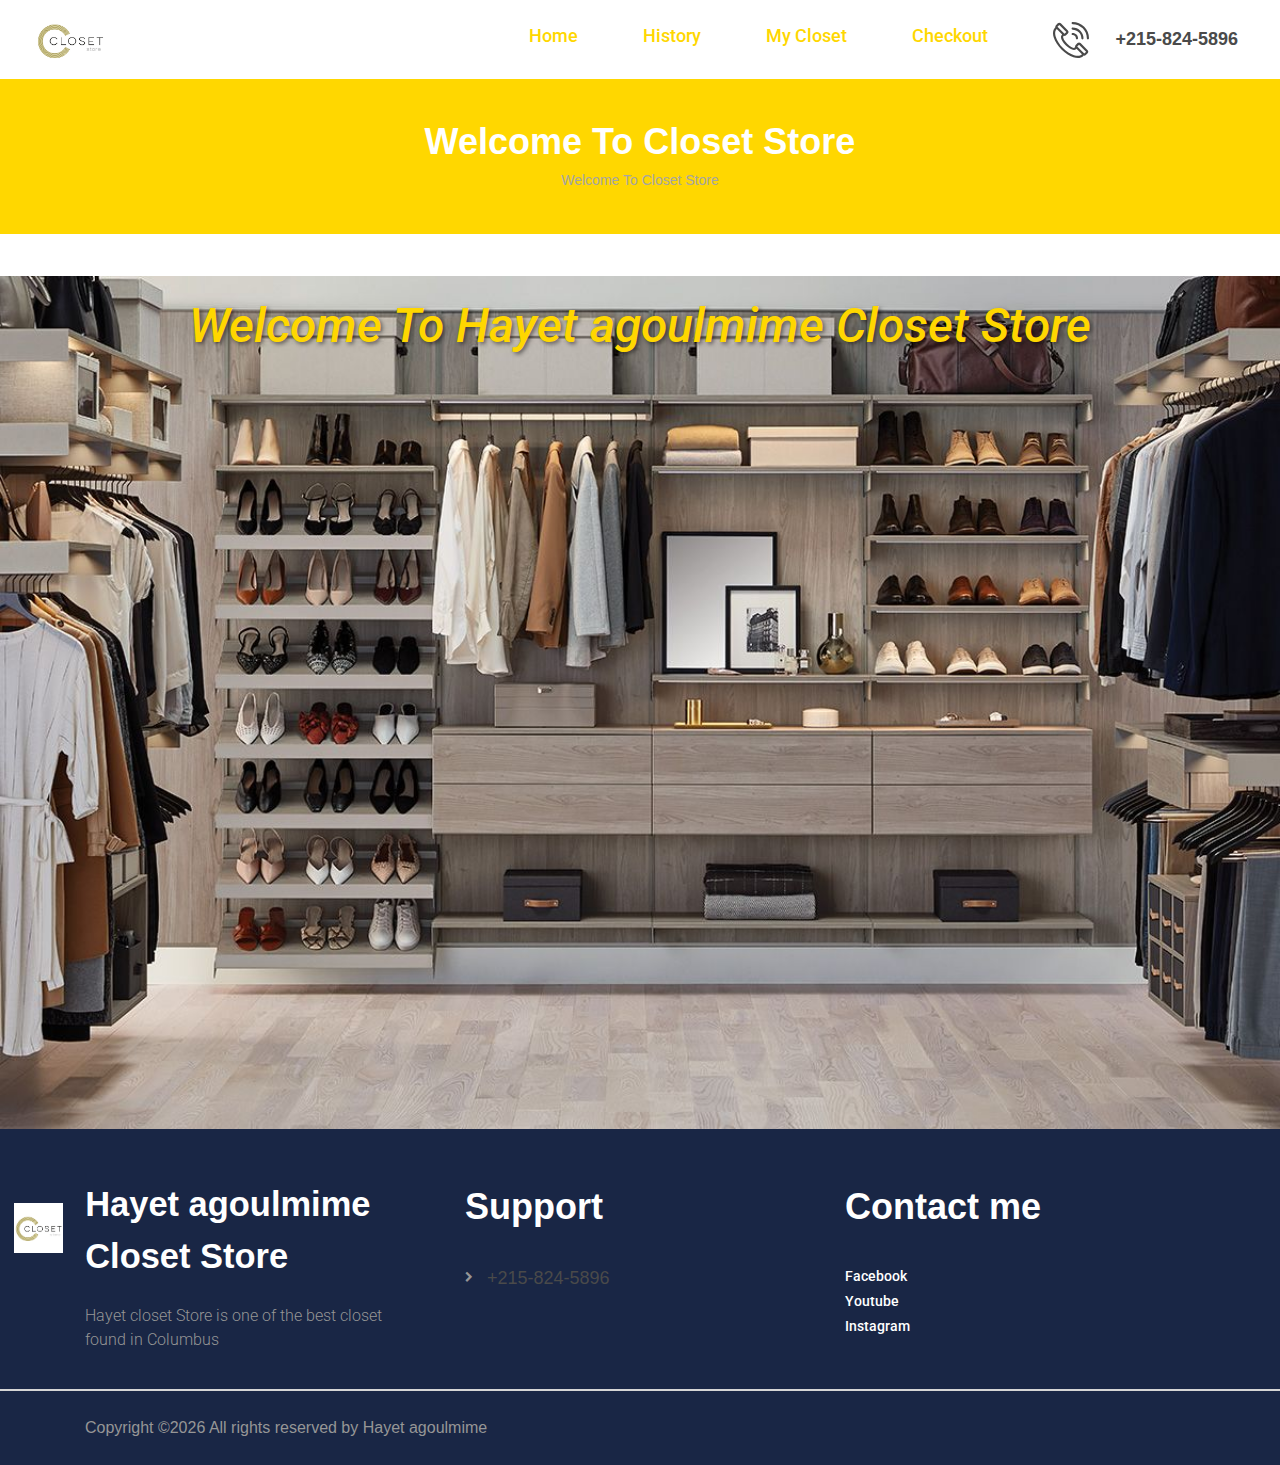
<file: V3/Capstone phase 3/littlecloset/index.html>
<!DOCTYPE html>
<html lang="en">
<head>
<title>Home</title>
<meta charset="utf-8">
<meta http-equiv="X-UA-Compatible" content="IE=edge">
<meta name="description" content="home">
<meta name="viewport" content="width=device-width, initial-scale=1">
<link rel="stylesheet" type="text/css" href="styles/bootstrap-4.1.2/bootstrap.min.css">
<link href="plugins/font-awesome-4.7.0/css/font-awesome.min.css" rel="stylesheet" type="text/css">

<link rel="stylesheet" type="text/css" href="styles/category.css">

</head>
<body>


<div class="super_container">



	<header class="header">
		
		<div class="header_content d-flex flex-row align-items-center justify-content-start">
			<div class="logo">
				<a href="#">
					<div class="d-flex flex-row align-items-center justify-content-start">
						<div><img src="images/logo.jpg" alt=""></div>
					</div>
				</a>	
			</div>
		
			
			<div class="header_right d-flex flex-row align-items-center justify-content-start ml-auto">
				<!-- Search -->
				<div class="header_search">
				    <a href="index.html">  <h4>Home</h4></a>
				</div>
				<div class="header_search">
				   <a href="history.html"> <h4>History</h4> </a> 
				</div>
				<div class="header_search">
					<a href="closet.html"> 
				    <h4>My Closet</h4></a>
				</div>
			
				<div class="header_search"><a href="checkout.html"><h4>Checkout</h4></a></div>
				<!-- Phone -->
				<div class="header_phone d-flex flex-row align-items-center justify-content-start">
					<div><div><img src="images/phone.svg" alt="https://www.flaticon.com/authors/freepik"></div></div>
					<div>+215-824-5896</div>
				</div>
			</div>
		</div>
	</header>

	<div class="super_container_inner">
		

	

		<div class="home">
			<div class="home_container d-flex flex-column align-items-center justify-content-end" style="background-color: gold;">
				<div class="home_content text-center">
					<div class="home_title">Welcome To Closet Store</div>
					<div class="breadcrumbs d-flex flex-column align-items-center justify-content-center">
						<ul class="d-flex flex-row align-items-start justify-content-start text-center">
							Welcome To Closet Store
						</ul>
					</div>
				</div>
			</div>
			
		
      <br><br><br>
	  <h1 style="text-align: center; color: gold; text-shadow: 2px 2px 4px rgba(0, 0, 0, 0.5); font-style: italic;">Welcome To Hayet agoulmime Closet Store</h1>

	</div><br><br>
      <img src="images/colset.jpg" alt="">
	
		
	  <footer class="footer" style="background-color:#192645 ; color:white">
		<div class="footer_content">
			<div class="container">
				<div class="row">
					<div class="col-lg-4 footer_col">
						<div class="footer_about">
							<div class="footer_logo">
								<a href="#">
									<div class="d-flex flex-row align-items-center justify-content-start">
										<div class="footer_logo_icon"><img src="images/logo.jpg" alt=""></div>
										<div> Hayet agoulmime Closet Store</div>
									</div>
								</a>		
							</div>
							<div class="footer_about_text">
								<p> Hayet closet Store is one of the best closet found in Columbus</p>
							</div>
						</div>
					</div>

				
					<div class="col-lg-4 footer_col">
						<div class="footer_menu">
							<div class="footer_title">Support</div>
							<ul class="footer_list">
							
								<li>
									<a href="#"><div>+215-824-5896</div></a>
								</li>
							</ul>
						</div>
					</div>

					<div class="col-lg-4 footer_col">
						<div class="footer_contact">
							<div class="footer_title">Contact me</div>
							<div class="newsletter">
								<div class="footer_social">
								   <ul>
									  <li><h5>Facebook</h5></li>
									  <li><h5>Youtube</h5></li>
									  <li><h5>Instagram</h5></li>
								   </ul>
									
								</div>
							</div>
							
						</div>
					</div>
				</div>
			</div>
		</div>
		<div class="footer_bar">
			<div class="container">
				<div class="row">
					<div class="col">
						<div class="footer_bar_content d-flex flex-md-row flex-column align-items-center justify-content-start">
							<div class="copyright order-md-1 order-2">
							Copyright &copy;<script>document.write(new Date().getFullYear());</script> All rights reserved  by Hayet agoulmime 
							</div>
							
						</div>
					</div>
				</div>
			</div>
		</div>
	</footer>
	</div>
		
</div>

<script src="js/jquery-3.2.1.min.js"></script>
<script src="styles/bootstrap-4.1.2/popper.js"></script>
<script src="styles/bootstrap-4.1.2/bootstrap.min.js"></script>

</body>
</html>
</file>
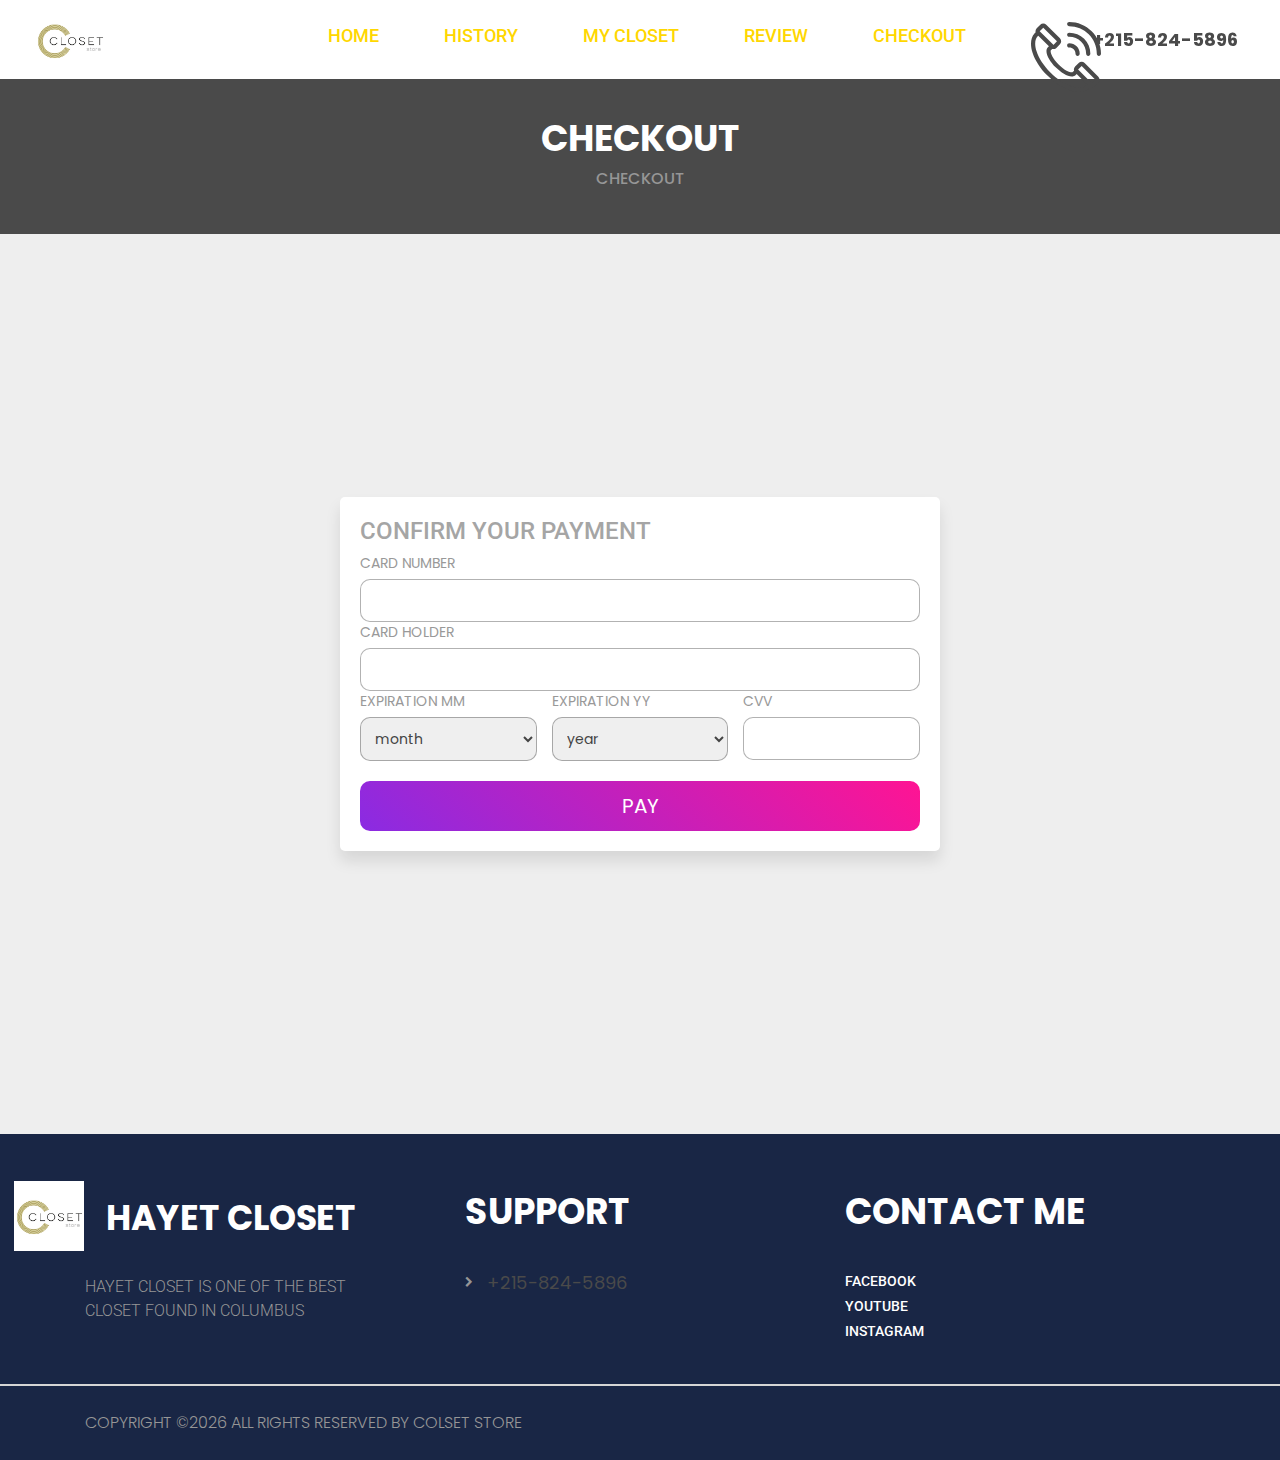
<file: v1/Capstone phase 1/littlecloset/checkout.html>
<!DOCTYPE html>
<html lang="en">
<head>
<title>Checkout</title>

<meta name="description" content="checkout">
<meta name="viewport" content="width=device-width, initial-scale=1">
<link rel="stylesheet" type="text/css" href="styles/bootstrap-4.1.2/bootstrap.min.css">
<link href="plugins/font-awesome-4.7.0/css/font-awesome.min.css" rel="stylesheet" type="text/css">
<link rel="stylesheet" type="text/css" href="styles/checkout.css">
<link rel="stylesheet" type="text/css" href="styles/card.css">


</head>
<body>

<div class="super_container">

	<!-- Header -->

	<header class="header">
		
		<div class="header_content d-flex flex-row align-items-center justify-content-start">
			<div class="logo">
				<a href="#">
					<div class="d-flex flex-row align-items-center justify-content-start">
						<div><img src="images/logo.jpg" alt=""></div>
						
					</div>
				</a>	
			</div>
		
			
			<div class="header_right d-flex flex-row align-items-center justify-content-start ml-auto">
				<!-- Search -->
				<div class="header_search">
				    <a href="index.html">  <h4>Home</h4></a>
				</div>
				<div class="header_search">
				   <a href="history.html"> <h4>History</h4> </a> 
				</div>
				<div class="header_search">
					<a href="closet.html"> 
				    <h4>My Closet</h4></a>
				</div>
				<div class="header_search">
				    <a href="review.html"><h4>Review</h4></a>
				</div>
				<div class="header_search"><a href="checkout.html"><h4>Checkout</h4></a></div>
				<!-- Phone -->
				<div class="header_phone d-flex flex-row align-items-center justify-content-start">
					<div><div><img src="images/phone.svg" alt="https://www.flaticon.com/authors/freepik"></div></div>
					<div>+215-824-5896</div>
				</div>
			</div>
		</div>
	</header>

	<div class="super_container_inner">
		<div class="home">
			<div class="home_container d-flex flex-column align-items-center justify-content-end">
				<div class="home_content text-center">
					<div class="home_title">Checkout</div>
					<div class="breadcrumbs d-flex flex-column align-items-center justify-content-center">
						<ul class="d-flex flex-row align-items-start justify-content-start text-center">
							
							<li>Checkout</li>
						</ul>
					</div>
				</div>
			</div>
		</div>

		<div class="container2">
		
			<form action="">
				<h3>confirm your payment</h3>
				<div class="inputBox">
					<span>card number</span>
					<input type="text" maxlength="16" class="card-number-input">
				</div>
				<div class="inputBox">
					<span>card holder</span>
					<input type="text" class="card-holder-input">
				</div>
				<div class="flexbox">
					<div class="inputBox">
						<span>expiration mm</span>
						<select name="" id="" class="month-input">
							<option value="month" selected disabled>month</option>
							<option value="01">01</option>
							<option value="02">02</option>
							<option value="03">03</option>
							<option value="04">04</option>
							<option value="05">05</option>
							<option value="06">06</option>
							<option value="07">07</option>
							<option value="08">08</option>
							<option value="09">09</option>
							<option value="10">10</option>
							<option value="11">11</option>
							<option value="12">12</option>
						</select>
					</div>
					<div class="inputBox">
						<span>expiration yy</span>
						<select name="" id="" class="year-input">
							<option value="year" selected disabled>year</option>
							<option value="2021">2021</option>
							<option value="2022">2022</option>
							<option value="2023">2023</option>
							<option value="2024">2024</option>
							<option value="2025">2025</option>
							<option value="2026">2026</option>
							<option value="2027">2027</option>
							<option value="2028">2028</option>
							<option value="2029">2029</option>
							<option value="2030">2030</option>
						</select>
					</div>
					<div class="inputBox">
						<span>cvv</span>
						<input type="text" maxlength="4" class="cvv-input">
					</div>
				</div>
				<input type="submit" value="Pay" class="submit-btn">
			</form>
		
		</div>    
		




		<footer class="footer" style="background-color:#192645 ; color:white">
			<div class="footer_content">
				<div class="container">
					<div class="row">
						<div class="col-lg-4 footer_col">
							<div class="footer_about">
								<div class="footer_logo">
									<a href="#">
										<div class="d-flex flex-row align-items-center justify-content-start">
											<div class="footer_logo_icon"><img src="images/logo.jpg" alt=""></div>
											<div> Hayet Closet</div>
										</div>
									</a>		
								</div>
								<div class="footer_about_text">
									<p>Hayet closet is one of the best closet found in Columbus</p>
								</div>
							</div>
						</div>
	
					
						<div class="col-lg-4 footer_col">
							<div class="footer_menu">
								<div class="footer_title">Support</div>
								<ul class="footer_list">
								
									<li>
										<a href="#"><div>+215-824-5896</div></a>
									</li>
								</ul>
							</div>
						</div>
	
						<div class="col-lg-4 footer_col">
							<div class="footer_contact">
								<div class="footer_title">Contact me</div>
								<div class="newsletter">
									<div class="footer_social">
									   <ul>
										  <li><h5>Facebook</h5></li>
										  <li><h5>Youtube</h5></li>
										  <li><h5>Instagram</h5></li>
									   </ul>
										
									</div>
								</div>
								
							</div>
						</div>
					</div>
				</div>
			</div>
			<div class="footer_bar">
				<div class="container">
					<div class="row">
						<div class="col">
							<div class="footer_bar_content d-flex flex-md-row flex-column align-items-center justify-content-start">
								<div class="copyright order-md-1 order-2">
								Copyright &copy;<script>document.write(new Date().getFullYear());</script> All rights reserved  by Colset Store
								</div>
								
							</div>
						</div>
					</div>
				</div>
			</div>
		</footer>
	</div>
		
</div>

<script src="js/jquery-3.2.1.min.js"></script>
<script src="styles/bootstrap-4.1.2/popper.js"></script>
<script src="styles/bootstrap-4.1.2/bootstrap.min.js"></script>
<script src="js/checkout.js"></script>
</body>
</html>
</file>
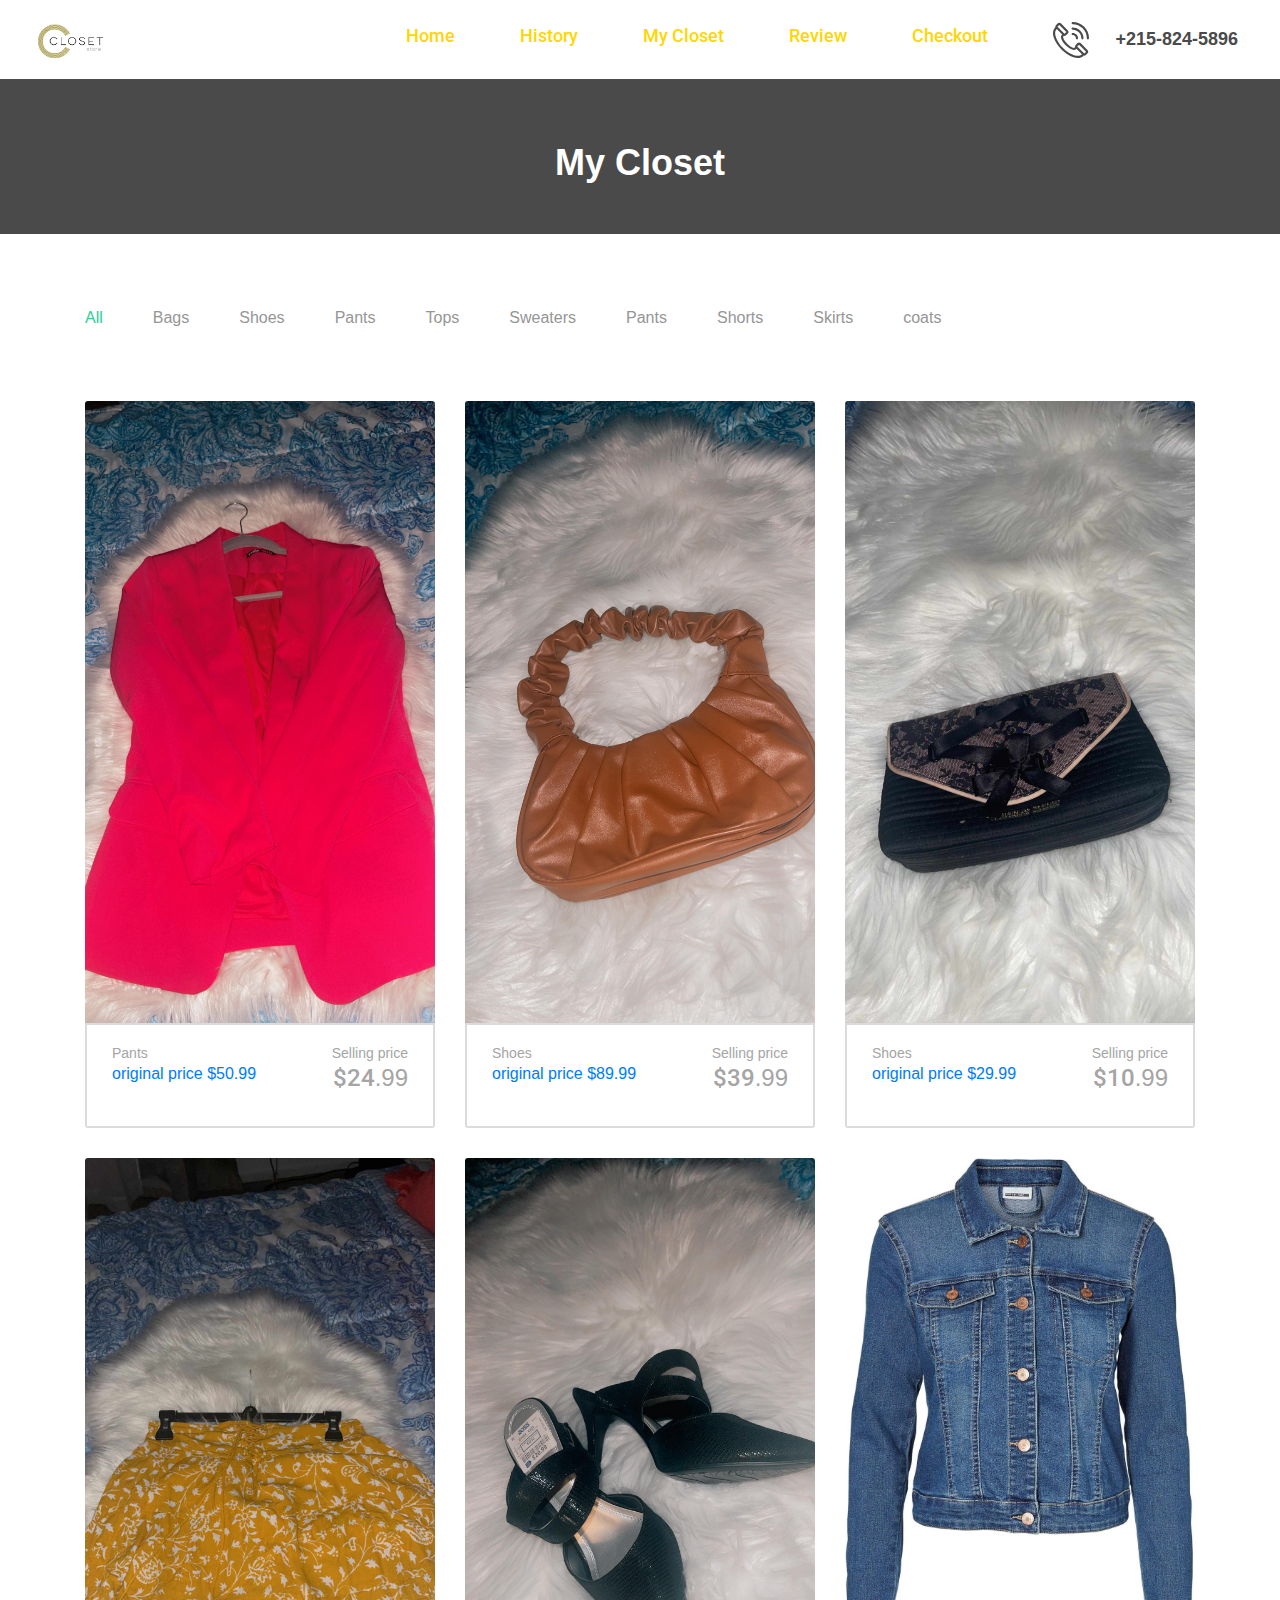
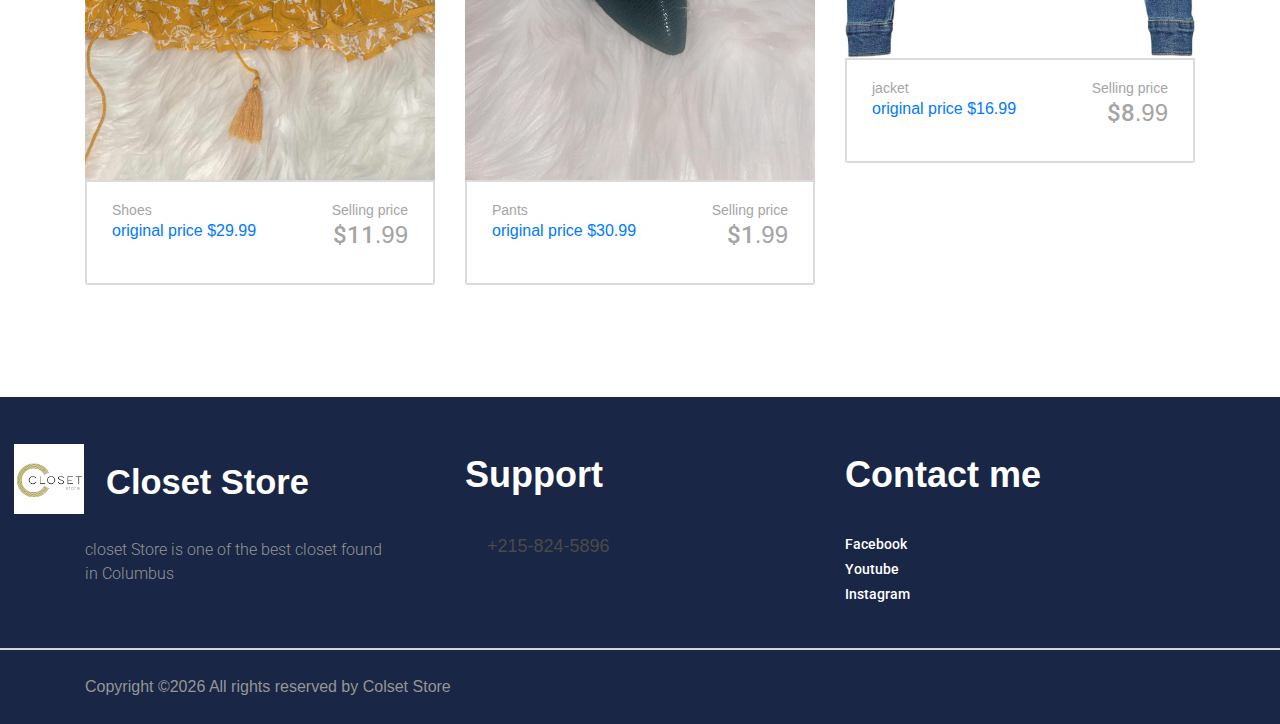
<file: v1/Capstone phase 1/littlecloset/closet.html>
<!DOCTYPE html>
<html lang="en">
<head>
<title>closet</title>
<meta http-equiv="X-UA-Compatible" content="IE=edge">
<meta name="description" content="my Closet">
<link rel="stylesheet" type="text/css" href="styles/bootstrap-4.1.2/bootstrap.min.css">
<link rel="stylesheet" type="text/css" href="styles/category.css">

</head>
<body>

<div class="super_container">


	<header class="header">
		
		<div class="header_content d-flex flex-row align-items-center justify-content-start">
			<div class="logo">
				<a href="#">
					<div class="d-flex flex-row align-items-center justify-content-start">
						<div><img src="images/logo.jpg" alt=""></div>
						
					</div>
				</a>	
			</div>
		
			
			<div class="header_right d-flex flex-row align-items-center justify-content-start ml-auto">
				<!-- Search -->
				<div class="header_search">
				    <a href="index.html">  <h4>Home</h4></a>
				</div>
				<div class="header_search">
				   <a href="history.html"> <h4>History</h4> </a> 
				</div>
				<div class="header_search">
					<a href="closet.html"> 
				    <h4>My Closet</h4></a>
				</div>
				<div class="header_search">
				    <a href="review.html"><h4>Review</h4></a>
				</div>
				<div class="header_search"><a href="checkout.html"><h4>Checkout</h4></a></div>
				<!-- Phone -->
				<div class="header_phone d-flex flex-row align-items-center justify-content-start">
					<div><div><img src="images/phone.svg" alt="https://www.flaticon.com/authors/freepik"></div></div>
					<div>+215-824-5896</div>
				</div>
			</div>
		</div>
	</header>

	<div class="super_container_inner">

		<div class="home">
			<div class="home_container d-flex flex-column align-items-center justify-content-end">
				<div class="home_content text-center">
					<div class="home_title">My Closet</div>
					<div class="breadcrumbs d-flex flex-column align-items-center justify-content-center">
						<ul class="d-flex flex-row align-items-start justify-content-start text-center">
						
						</ul>
					</div>
				</div>
			</div>
		</div>

	

		<div class="products">
			<div class="container">
				<div class="row products_bar_row">
					<div class="col">
						<div class="products_bar d-flex flex-lg-row flex-column align-items-lg-center align-items-start justify-content-lg-start justify-content-center">
							<div class="products_bar_links">
								<ul class="d-flex flex-row align-items-start justify-content-start">
								<li class="active"><a href="#">All</a></li>						
								<li><a href="#">Bags</a></li>
								<li><a href="#">Shoes</a></li>
								<li><a href="#">Pants</a></li>
								<li><a href="#">Tops</a></li>
								<li><a href="#">Sweaters</a></li>
								<li><a href="#">Pants</a></li>
								<li><a href="#">Shorts</a></li>
								<li><a href="#">Skirts</a></li>
								<li><a href="#">coats</a></li>
								</ul>
							</div>
						</div>
					</div>
				</div>
				<div class="row products_row products_container grid">
					
					<!-- Product -->
					<div class="col-xl-4 col-md-6 grid-item new">
						<div class="product">
							<div class="product_image"><img src="images/0.jpg" alt=""></div>
							<div class="product_content">
								<div class="product_info d-flex flex-row align-items-start justify-content-start">
									<div>
										<div>
											<span>Pants</span>
											<h6 class=""><a href="#">original price   $50.99</a></h6>
										</div>
									</div> 
									
									<div class="ml-auto text-right">
										 <span>Selling price</span>
										 <h3 class=" text-right">$24<span>.99</span></h3>
									</div>
								</div>
								
							</div>
						</div>
					</div>

				
					<div class="col-xl-4 col-md-6 grid-item hot">
						<div class="product">
							<div class="product_image"><img src="images/1.jpg" alt=""></div>
							<div class="product_content">
								<div class="product_info d-flex flex-row align-items-start justify-content-start">
									<div>
										<div>
											<span>Shoes</span>
											<h6 class=""><a href="#">original price   $89.99</a></h6>
										</div>
									</div> 
									
									<div class="ml-auto text-right">
										 <span>Selling price</span>
										 <h3 class=" text-right">$39<span>.99</span></h3>
									</div>
								</div>
								
							</div>
						</div>
					</div>

					<div class="col-xl-4 col-md-6 grid-item sale">
						<div class="product">
							<div class="product_image"><img src="images/2.jpg" alt=""></div>
							<div class="product_content">
								<div class="product_info d-flex flex-row align-items-start justify-content-start">
									<div>
										<div>
											<span>Shoes</span>
											<h6 class=""><a href="#">original price   $29.99</a></h6>
										</div>
									</div> 
									
									<div class="ml-auto text-right">
										 <span>Selling price</span>
										 <h3 class=" text-right">$10<span>.99</span></h3>
									</div>
								</div>
								
							</div>
						</div>
					</div>

					<div class="col-xl-4 col-md-6 grid-item sale">
						<div class="product">
							<div class="product_image"><img src="images/3.jpg" alt=""></div>
							<div class="product_content">
								<div class="product_info d-flex flex-row align-items-start justify-content-start">
									<div>
										<div>
											<span>Shoes</span>
											<h6 class=""><a href="#">original price   $29.99</a></h6>
										</div>
									</div> 
									
									<div class="ml-auto text-right">
										 <span>Selling price</span>
										 <h3 class=" text-right">$11<span>.99</span></h3>
									</div>
								</div>
								
							</div>
						</div>
					</div>

					<!-- Product -->
					<div class="col-xl-4 col-md-6 grid-item hot">
						<div class="product">
							<div class="product_image"><img src="images/4.jpg" alt=""></div>
							<div class="product_content">
								<div class="product_info d-flex flex-row align-items-start justify-content-start">
									<div>
										<div>
											<span>Pants</span>
											<h6 class=""><a href="#">original price   $30.99</a></h6>
										</div>
									</div> 
									
									<div class="ml-auto text-right">
										 <span>Selling price</span>
										 <h3 class=" text-right">$1<span>.99</span></h3>
									</div>
								</div>
								
							</div>
						</div>
					</div>

					<!-- Product -->
					<div class="col-xl-4 col-md-6 grid-item new">
						<div class="product">
							<div class="product_image"><img src="images/jacket.jpg" alt=""></div>
							<div class="product_content">
								<div class="product_info d-flex flex-row align-items-start justify-content-start">
									<div>
										<div>
											<span>jacket</span>
											<h6 class=""><a href="#">original price   $16.99</a></h6>
										</div>
									</div> 
									
									<div class="ml-auto text-right">
										 <span>Selling price</span>
										 <h3 class=" text-right">$8<span>.99</span></h3>
									</div>
								</div>
							
							</div>
						</div>
					</div>

				
				</div>
			
			</div>
		</div>

		<!-- Footer -->

		
		<footer class="footer" style="background-color:#192645 ; color:white">
			<div class="footer_content">
				<div class="container">
					<div class="row">
						<div class="col-lg-4 footer_col">
							<div class="footer_about">
								<div class="footer_logo">
									<a href="#">
										<div class="d-flex flex-row align-items-center justify-content-start">
											<div class="footer_logo_icon"><img src="images/logo.jpg" alt=""></div>
											<div> Closet Store</div>
										</div>
									</a>		
								</div>
								<div class="footer_about_text">
									<p> closet Store is one of the best closet found in Columbus</p>
								</div>
							</div>
						</div>

					
						<div class="col-lg-4 footer_col">
							<div class="footer_menu">
								<div class="footer_title">Support</div>
								<ul class="footer_list">
								
									<li>
										<a href="#"><div>+215-824-5896</div></a>
									</li>
								</ul>
							</div>
						</div>

						<div class="col-lg-4 footer_col">
							<div class="footer_contact">
								<div class="footer_title">Contact me</div>
								<div class="newsletter">
									<div class="footer_social">
									   <ul>
										  <li><h5>Facebook</h5></li>
										  <li><h5>Youtube</h5></li>
										  <li><h5>Instagram</h5></li>
									   </ul>
										
									</div>
								</div>
								
							</div>
						</div>
					</div>
				</div>
			</div>
			<div class="footer_bar">
				<div class="container">
					<div class="row">
						<div class="col">
							<div class="footer_bar_content d-flex flex-md-row flex-column align-items-center justify-content-start">
								<div class="copyright order-md-1 order-2">
								Copyright &copy;<script>document.write(new Date().getFullYear());</script> All rights reserved  by Colset Store
								</div>
								
							</div>
						</div>
					</div>
				</div>
			</div>
		</footer>
	</div>
		
</div>

<script src="js/jquery-3.2.1.min.js"></script>
<script src="styles/bootstrap-4.1.2/popper.js"></script>
<script src="styles/bootstrap-4.1.2/bootstrap.min.js"></script>

</body>
</html>
</file>
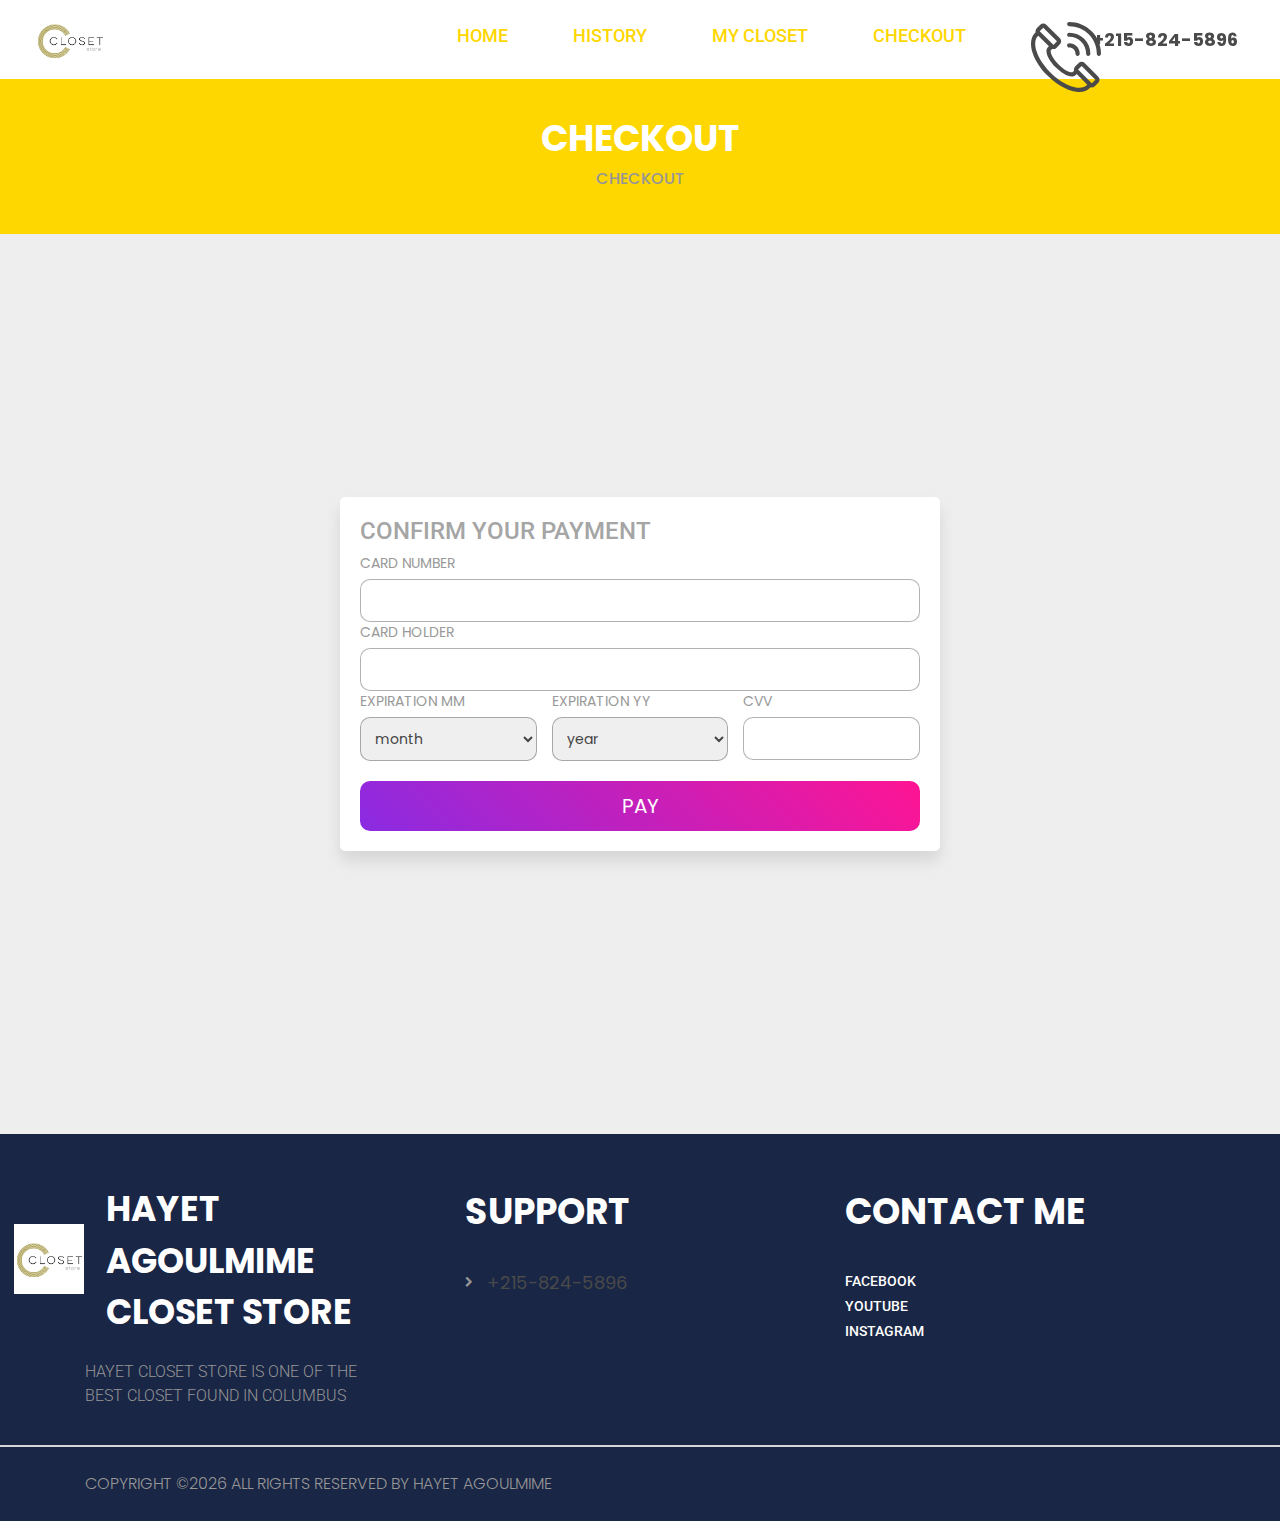
<file: V3/Capstone phase 3/littlecloset/checkout.html>
<!DOCTYPE html>
<html lang="en">
<head>
<title>Checkout</title>

<meta name="description" content="checkout">
<meta name="viewport" content="width=device-width, initial-scale=1">
<link rel="stylesheet" type="text/css" href="styles/bootstrap-4.1.2/bootstrap.min.css">
<link href="plugins/font-awesome-4.7.0/css/font-awesome.min.css" rel="stylesheet" type="text/css">
<link rel="stylesheet" type="text/css" href="styles/checkout.css">
<link rel="stylesheet" type="text/css" href="styles/card.css">


</head>
<body>

<div class="super_container">

	<!-- Header -->

	<header class="header">
		
		<div class="header_content d-flex flex-row align-items-center justify-content-start">
			<div class="logo">
				<a href="#">
					<div class="d-flex flex-row align-items-center justify-content-start">
						<div><img src="images/logo.jpg" alt=""></div>
					</div>
				</a>	
			</div>
		
			
			<div class="header_right d-flex flex-row align-items-center justify-content-start ml-auto">
				<!-- Search -->
				<div class="header_search">
				    <a href="index.html">  <h4>Home</h4></a>
				</div>
				<div class="header_search">
				   <a href="history.html"> <h4>History</h4> </a> 
				</div>
				<div class="header_search">
					<a href="closet.html"> 
				    <h4>My Closet</h4></a>
				</div>
				
				<div class="header_search"><a href="checkout.html"><h4>Checkout</h4></a></div>
				<!-- Phone -->
				<div class="header_phone d-flex flex-row align-items-center justify-content-start">
					<div><div><img src="images/phone.svg" alt="https://www.flaticon.com/authors/freepik"></div></div>
					<div>+215-824-5896</div>
				</div>
			</div>
		</div>
	</header>


	<div class="super_container_inner">
		<div class="home">
			<div class="home_container d-flex flex-column align-items-center justify-content-end" style="background-color: gold;">
				<div class="home_content text-center">
					<div class="home_title">Checkout</div>
					<div class="breadcrumbs d-flex flex-column align-items-center justify-content-center">
						<ul class="d-flex flex-row align-items-start justify-content-start text-center">
							<li>Checkout</li>
						</ul>
					</div>
				</div>
			</div>
			
		</div>

		<div class="container2">
		
			<form action="">
				<h3>confirm your payment</h3>
				<div class="inputBox">
					<span>card number</span>
					<input type="text" maxlength="16" class="card-number-input">
				</div>
				<div class="inputBox">
					<span>card holder</span>
					<input type="text" class="card-holder-input">
				</div>
				<div class="flexbox">
					<div class="inputBox">
						<span>expiration mm</span>
						<select name="" id="" class="month-input">
							<option value="month" selected disabled>month</option>
							<option value="01">01</option>
							<option value="02">02</option>
							<option value="03">03</option>
							<option value="04">04</option>
							<option value="05">05</option>
							<option value="06">06</option>
							<option value="07">07</option>
							<option value="08">08</option>
							<option value="09">09</option>
							<option value="10">10</option>
							<option value="11">11</option>
							<option value="12">12</option>
						</select>
					</div>
					<div class="inputBox">
						<span>expiration yy</span>
						<select name="" id="" class="year-input">
							<option value="year" selected disabled>year</option>
							<option value="2021">2021</option>
							<option value="2022">2022</option>
							<option value="2023">2023</option>
							<option value="2024">2024</option>
							<option value="2025">2025</option>
							<option value="2026">2026</option>
							<option value="2027">2027</option>
							<option value="2028">2028</option>
							<option value="2029">2029</option>
							<option value="2030">2030</option>
						</select>
					</div>
					<div class="inputBox">
						<span>cvv</span>
						<input type="text" maxlength="4" class="cvv-input">
					</div>
				</div>
				<input type="submit" value="Pay" class="submit-btn">
			</form>
		
		</div>    
		




		<footer class="footer" style="background-color:#192645 ; color:white">
			<div class="footer_content">
				<div class="container">
					<div class="row">
						<div class="col-lg-4 footer_col">
							<div class="footer_about">
								<div class="footer_logo">
									<a href="#">
										<div class="d-flex flex-row align-items-center justify-content-start">
											<div class="footer_logo_icon"><img src="images/logo.jpg" alt=""></div>
											<div> Hayet agoulmime Closet Store</div>
										</div>
									</a>		
								</div>
								<div class="footer_about_text">
									<p> Hayet closet Store is one of the best closet found in Columbus</p>
								</div>
							</div>
						</div>
	
					
						<div class="col-lg-4 footer_col">
							<div class="footer_menu">
								<div class="footer_title">Support</div>
								<ul class="footer_list">
								
									<li>
										<a href="#"><div>+215-824-5896</div></a>
									</li>
								</ul>
							</div>
						</div>
	
						<div class="col-lg-4 footer_col">
							<div class="footer_contact">
								<div class="footer_title">Contact me</div>
								<div class="newsletter">
									<div class="footer_social">
									   <ul>
										  <li><h5>Facebook</h5></li>
										  <li><h5>Youtube</h5></li>
										  <li><h5>Instagram</h5></li>
									   </ul>
										
									</div>
								</div>
								
							</div>
						</div>
					</div>
				</div>
			</div>
			<div class="footer_bar">
				<div class="container">
					<div class="row">
						<div class="col">
							<div class="footer_bar_content d-flex flex-md-row flex-column align-items-center justify-content-start">
								<div class="copyright order-md-1 order-2">
								Copyright &copy;<script>document.write(new Date().getFullYear());</script> All rights reserved  by Hayet agoulmime 
								</div>
								
							</div>
						</div>
					</div>
				</div>
			</div>
		</footer>
	</div>
		
</div>

<script src="js/jquery-3.2.1.min.js"></script>
<script src="styles/bootstrap-4.1.2/popper.js"></script>
<script src="styles/bootstrap-4.1.2/bootstrap.min.js"></script>
<script src="js/checkout.js"></script>
</body>
</html>
</file>
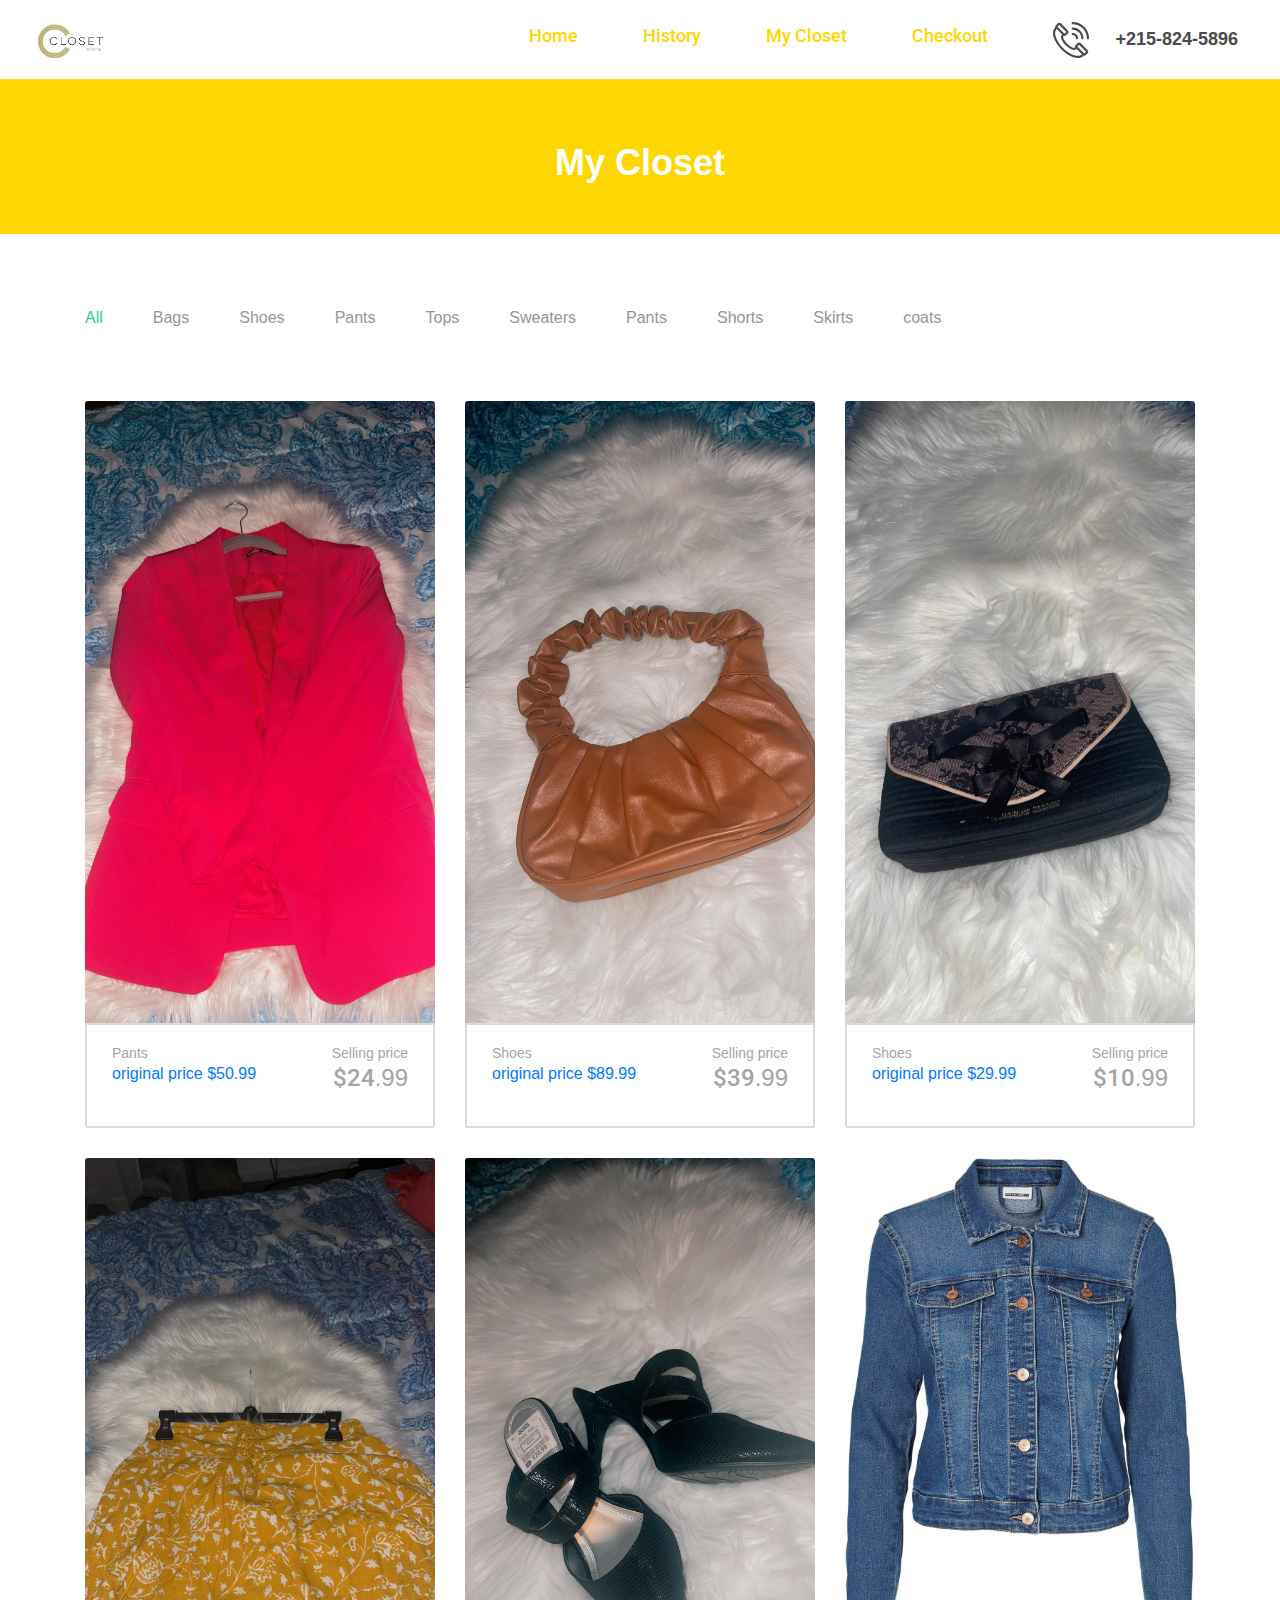
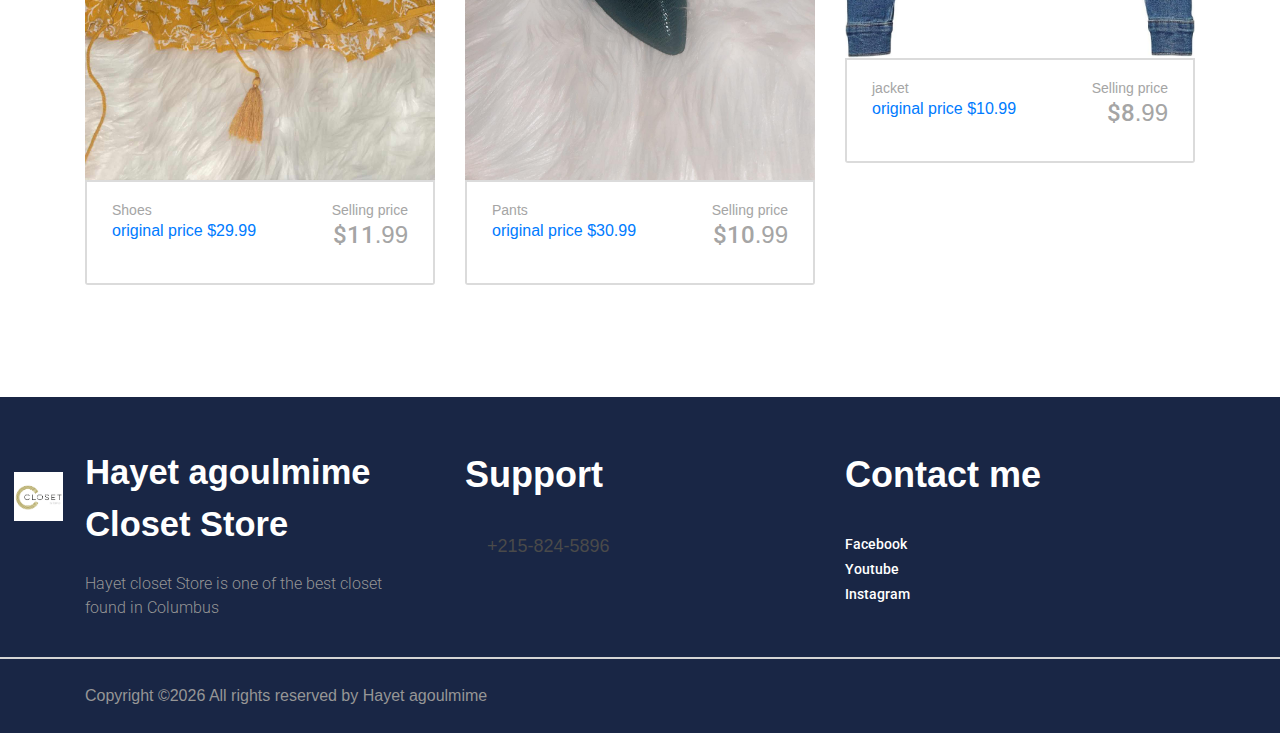
<file: V3/Capstone phase 3/littlecloset/closet.html>
<!DOCTYPE html>
<html lang="en">
<head>
<title>closet</title>
<meta http-equiv="X-UA-Compatible" content="IE=edge">
<meta name="description" content="my Closet">
<link rel="stylesheet" type="text/css" href="styles/bootstrap-4.1.2/bootstrap.min.css">
<link rel="stylesheet" type="text/css" href="styles/category.css">

</head>
<body>

<div class="super_container">


	<header class="header">
		
		<div class="header_content d-flex flex-row align-items-center justify-content-start">
			<div class="logo">
				<a href="#">
					<div class="d-flex flex-row align-items-center justify-content-start">
						<div><img src="images/logo.jpg" alt=""></div>
					</div>
				</a>	
			</div>
		
			
			<div class="header_right d-flex flex-row align-items-center justify-content-start ml-auto">
				<!-- Search -->
				<div class="header_search">
				    <a href="index.html">  <h4>Home</h4></a>
				</div>
				<div class="header_search">
				   <a href="history.html"> <h4>History</h4> </a> 
				</div>
				<div class="header_search">
					<a href="closet.html"> 
				    <h4>My Closet</h4></a>
				</div>
				
				<div class="header_search"><a href="checkout.html"><h4>Checkout</h4></a></div>
				<!-- Phone -->
				<div class="header_phone d-flex flex-row align-items-center justify-content-start">
					<div><div><img src="images/phone.svg" alt="https://www.flaticon.com/authors/freepik"></div></div>
					<div>+215-824-5896</div>
				</div>
			</div>
		</div>
	</header>


	<div class="super_container_inner">

		<div class="home">
			<div class="home_container d-flex flex-column align-items-center justify-content-end" style="background-color: gold;">
				<div class="home_content text-center">
					<div class="home_title">My Closet</div>
					<div class="breadcrumbs d-flex flex-column align-items-center justify-content-center">
						<ul class="d-flex flex-row align-items-start justify-content-start text-center">
						</ul>
					</div>
				</div>
			</div>
			
		</div>

	

		<div class="products">
			<div class="container">
				<div class="row products_bar_row">
					<div class="col">
						<div class="products_bar d-flex flex-lg-row flex-column align-items-lg-center align-items-start justify-content-lg-start justify-content-center">
							<div class="products_bar_links">
								<ul class="d-flex flex-row align-items-start justify-content-start">
								<li class="active"><a href="#">All</a></li>						
								<li><a href="#">Bags</a></li>
								<li><a href="#">Shoes</a></li>
								<li><a href="#">Pants</a></li>
								<li><a href="#">Tops</a></li>
								<li><a href="#">Sweaters</a></li>
								<li><a href="#">Pants</a></li>
								<li><a href="#">Shorts</a></li>
								<li><a href="#">Skirts</a></li>
								<li><a href="#">coats</a></li>
								</ul>
							</div>
						</div>
					</div>
				</div>
				<div class="row products_row products_container grid">
					
					<!-- Product -->
					<div class="col-xl-4 col-md-6 grid-item new">
						<div class="product">
							<div class="product_image"><img src="images/0.jpg" alt=""></div>
							<div class="product_content">
								<div class="product_info d-flex flex-row align-items-start justify-content-start">
									<div>
										<div>
											<span>Pants</span>
											<h6 class=""><a href="#">original price   $50.99</a></h6>
										</div>
									</div> 
									
									<div class="ml-auto text-right">
										 <span>Selling price</span>
										 <h3 class=" text-right">$24<span>.99</span></h3>
									</div>
								</div>
								
							</div>
						</div>
					</div>

				
					<div class="col-xl-4 col-md-6 grid-item hot">
						<div class="product">
							<div class="product_image"><img src="images/1.jpg" alt=""></div>
							<div class="product_content">
								<div class="product_info d-flex flex-row align-items-start justify-content-start">
									<div>
										<div>
											<span>Shoes</span>
											<h6 class=""><a href="#">original price   $89.99</a></h6>
										</div>
									</div> 
									
									<div class="ml-auto text-right">
										 <span>Selling price</span>
										 <h3 class=" text-right">$39<span>.99</span></h3>
									</div>
								</div>
								
							</div>
						</div>
					</div>

					<div class="col-xl-4 col-md-6 grid-item sale">
						<div class="product">
							<div class="product_image"><img src="images/2.jpg" alt=""></div>
							<div class="product_content">
								<div class="product_info d-flex flex-row align-items-start justify-content-start">
									<div>
										<div>
											<span>Shoes</span>
											<h6 class=""><a href="#">original price   $29.99</a></h6>
										</div>
									</div> 
									
									<div class="ml-auto text-right">
										 <span>Selling price</span>
										 <h3 class=" text-right">$10<span>.99</span></h3>
									</div>
								</div>
								
							</div>
						</div>
					</div>

					<div class="col-xl-4 col-md-6 grid-item sale">
						<div class="product">
							<div class="product_image"><img src="images/3.jpg" alt=""></div>
							<div class="product_content">
								<div class="product_info d-flex flex-row align-items-start justify-content-start">
									<div>
										<div>
											<span>Shoes</span>
											<h6 class=""><a href="#">original price   $29.99</a></h6>
										</div>
									</div> 
									
									<div class="ml-auto text-right">
										 <span>Selling price</span>
										 <h3 class=" text-right">$11<span>.99</span></h3>
									</div>
								</div>
								
							</div>
						</div>
					</div>

					<!-- Product -->
					<div class="col-xl-4 col-md-6 grid-item hot">
						<div class="product">
							<div class="product_image"><img src="images/4.jpg" alt=""></div>
							<div class="product_content">
								<div class="product_info d-flex flex-row align-items-start justify-content-start">
									<div>
										<div>
											<span>Pants</span>
											<h6 class=""><a href="#">original price   $30.99</a></h6>
										</div>
									</div> 
									
									<div class="ml-auto text-right">
										 <span>Selling price</span>
										 <h3 class=" text-right">$10<span>.99</span></h3>
									</div>
								</div>
								
							</div>
						</div>
					</div>

					<!-- Product -->
					<div class="col-xl-4 col-md-6 grid-item new">
						<div class="product">
							<div class="product_image"><img src="images/jacket.jpg" alt=""></div>
							<div class="product_content">
								<div class="product_info d-flex flex-row align-items-start justify-content-start">
									<div>
										<div>
											<span>jacket</span>
											<h6 class=""><a href="#">original price   $10.99</a></h6>
										</div>
									</div> 
									
									<div class="ml-auto text-right">
										 <span>Selling price</span>
										 <h3 class=" text-right">$8<span>.99</span></h3>
									</div>
								</div>
							
							</div>
						</div>
					</div>

				
				</div>
			
			</div>
		</div>

		<!-- Footer -->

		<footer class="footer" style="background-color:#192645 ; color:white">
			<div class="footer_content">
				<div class="container">
					<div class="row">
						<div class="col-lg-4 footer_col">
							<div class="footer_about">
								<div class="footer_logo">
									<a href="#">
										<div class="d-flex flex-row align-items-center justify-content-start">
											<div class="footer_logo_icon"><img src="images/logo.jpg" alt=""></div>
											<div> Hayet agoulmime Closet Store</div>
										</div>
									</a>		
								</div>
								<div class="footer_about_text">
									<p> Hayet closet Store is one of the best closet found in Columbus</p>
								</div>
							</div>
						</div>
	
					
						<div class="col-lg-4 footer_col">
							<div class="footer_menu">
								<div class="footer_title">Support</div>
								<ul class="footer_list">
								
									<li>
										<a href="#"><div>+215-824-5896</div></a>
									</li>
								</ul>
							</div>
						</div>
	
						<div class="col-lg-4 footer_col">
							<div class="footer_contact">
								<div class="footer_title">Contact me</div>
								<div class="newsletter">
									<div class="footer_social">
									   <ul>
										  <li><h5>Facebook</h5></li>
										  <li><h5>Youtube</h5></li>
										  <li><h5>Instagram</h5></li>
									   </ul>
										
									</div>
								</div>
								
							</div>
						</div>
					</div>
				</div>
			</div>
			<div class="footer_bar">
				<div class="container">
					<div class="row">
						<div class="col">
							<div class="footer_bar_content d-flex flex-md-row flex-column align-items-center justify-content-start">
								<div class="copyright order-md-1 order-2">
								Copyright &copy;<script>document.write(new Date().getFullYear());</script> All rights reserved  by Hayet agoulmime 
								</div>
								
							</div>
						</div>
					</div>
				</div>
			</div>
		</footer>
	</div>
		
</div>

<script src="js/jquery-3.2.1.min.js"></script>
<script src="styles/bootstrap-4.1.2/popper.js"></script>
<script src="styles/bootstrap-4.1.2/bootstrap.min.js"></script>

</body>
</html>
</file>
<file: V3/Capstone phase 3/littlecloset/styles/category.css>
@charset "utf-8";
/* CSS Document */

/******************************

[Table of Contents]

1. Fonts
2. Body and some general stuff
3. Header
4. Menu
5. Home
6. Products
7. Footer


******************************/

/***********
1. Fonts
***********/

@import url('https://fonts.googleapis.com/css?family=Roboto:100,300,400,500,700,900');
@font-face
{
	font-family: 'Futura';
	src: url('../fonts/FuturaLT-Book.ttf')  format('truetype');
}

/*********************************
2. Body and some general stuff
*********************************/

*
{
	margin: 0;
	padding: 0;
	-webkit-font-smoothing: antialiased;
	-webkit-text-shadow: rgba(0,0,0,.01) 0 0 1px;
	text-shadow: rgba(0,0,0,.01) 0 0 1px;
	font-family: 'Poppins', sans-serif;
	font-family: 'Poppins', sans-serif;
}
body
{
	font-family: 'Roboto', sans-serif;
	font-size: 14px;
	font-weight: 400;
	background: #FFFFFF;
	color: #a5a5a5;
}
div
{
	display: block;
	position: relative;
	-webkit-box-sizing: border-box;
    -moz-box-sizing: border-box;
    box-sizing: border-box;
}
ul
{
	list-style: none;
	margin-bottom: 0px;
}
p
{
	font-family: 'Roboto', sans-serif;
	font-size: 16px;
	line-height: 1.5;
	font-weight: 300;
	color: #969696;
	-webkit-font-smoothing: antialiased;
	-webkit-text-shadow: rgba(0,0,0,.01) 0 0 1px;
	text-shadow: rgba(0,0,0,.01) 0 0 1px;
}
p a
{
	display: inline;
	position: relative;
	color: inherit;
	border-bottom: solid 1px #ffa07f;
	-webkit-transition: all 200ms ease;
	-moz-transition: all 200ms ease;
	-ms-transition: all 200ms ease;
	-o-transition: all 200ms ease;
	transition: all 200ms ease;
}
p:last-of-type
{
	margin-bottom: 0;
}
a
{
	-webkit-transition: all 200ms ease;
	-moz-transition: all 200ms ease;
	-ms-transition: all 200ms ease;
	-o-transition: all 200ms ease;
	transition: all 200ms ease;
}
a, a:hover, a:visited, a:active, a:link
{
	text-decoration: none;
	-webkit-font-smoothing: antialiased;
	-webkit-text-shadow: rgba(0,0,0,.01) 0 0 1px;
	text-shadow: rgba(0,0,0,.01) 0 0 1px;
}
p a:active
{
	position: relative;
	color: #FF6347;
}
p a:hover
{
	color: #FFFFFF;
	background: #ffa07f;
}
p a:hover::after
{
	opacity: 0.2;
}
::selection
{
	background: rgba(188,155,155,0.6);
	color: #FFFFFF;
}
p::selection
{
	
}
h1{font-size: 48px;}
h2{font-size: 36px;}
h3{font-size: 24px;}
h4{font-size: 18px;}
h5{font-size: 14px;}
h1, h2, h3, h4, h5, h6
{
	font-family: 'Roboto', sans-serif;
	-webkit-font-smoothing: antialiased;
	-webkit-text-shadow: rgba(0,0,0,.01) 0 0 1px;
	text-shadow: rgba(0,0,0,.01) 0 0 1px;
	line-height: 1.2;
}
h1::selection, 
h2::selection, 
h3::selection, 
h4::selection, 
h5::selection, 
h6::selection
{
	
}
header img
{
	max-width: 70px;
}
footer img
{
	max-width: 70px;
}
img
{
	max-width: 100%;
	width: 100%;
}
button:active
{
	outline: none;
}
.form-control
{
	color: #db5246;
}
section
{
	display: block;
	position: relative;
	box-sizing: border-box;
}
.clear
{
	clear: both;
}
.clearfix::before, .clearfix::after
{
	content: "";
	display: table;
}
.clearfix::after
{
	clear: both;
}
.clearfix
{
	zoom: 1;
}
.float_left
{
	float: left;
}
.float_right
{
	float: right;
}
.trans_200
{
	-webkit-transition: all 200ms ease;
	-moz-transition: all 200ms ease;
	-ms-transition: all 200ms ease;
	-o-transition: all 200ms ease;
	transition: all 200ms ease;
}
.trans_300
{
	-webkit-transition: all 300ms ease;
	-moz-transition: all 300ms ease;
	-ms-transition: all 300ms ease;
	-o-transition: all 300ms ease;
	transition: all 300ms ease;
}
.trans_400
{
	-webkit-transition: all 400ms ease;
	-moz-transition: all 400ms ease;
	-ms-transition: all 400ms ease;
	-o-transition: all 400ms ease;
	transition: all 400ms ease;
}
.trans_500
{
	-webkit-transition: all 500ms ease;
	-moz-transition: all 500ms ease;
	-ms-transition: all 500ms ease;
	-o-transition: all 500ms ease;
	transition: all 500ms ease;
}
.fill_height
{
	height: 100%;
}
.super_container
{
	width: 100%;
	overflow: hidden;
}
.super_container_inner
{
	-webkit-transition: all 400ms ease;
	-moz-transition: all 400ms ease;
	-ms-transition: all 400ms ease;
	-o-transition: all 400ms ease;
	transition: all 400ms ease;
}
.super_container_inner.active
{
	-webkit-transform: translateX(350px);
	-moz-transform: translateX(350px);
	-ms-transform: translateX(350px);
	-o-transform: translateX(350px);
	transform: translateX(350px);
}
.super_overlay
{
	position: fixed;
	top: 0;
	left: 0;
	width: 100vw;
	height: 100%;
	background: rgba(0,0,0,0.75);
	z-index: 101;
	visibility: hidden;
	opacity: 0;
	-webkit-transition: all 400ms ease;
	-moz-transition: all 400ms ease;
	-ms-transition: all 400ms ease;
	-o-transition: all 400ms ease;
	transition: all 400ms ease;
}
.super_container_inner.active .super_overlay
{
	visibility: visible;
	opacity: 1;
}
.prlx_parent
{
	overflow: hidden;
}
.prlx
{
	height: 130% !important;
}
.parallax-window
{
    min-height: 400px;
    background: transparent;
}
.parallax_background
{
	position: absolute;
	top: 0;
	left: 0;
	width: 100%;
	height: 100%;
}
.background_image
{
	position: absolute;
	top: 0;
	left: 0;
	width: 100%;
	height: 100%;
	background-repeat: no-repeat;
	background-size: cover;
	background-position: center center;
}
.nopadding
{
	padding: 0px !important;
}
.section_title
{
	font-size: 36px;
	font-weight: 700;
	color: #4a4a4a;
	line-height: 1.2;
}

/*********************************
3. Header
*********************************/

.header
{
	display: block;
	position: relative;
	position: fixed;
	top: 0;
	left: 0;
	width: 100%;
	background: #FFFFFF;
	z-index: 100;
	-webkit-transition: all 400ms ease;
	-moz-transition: all 400ms ease;
	-ms-transition: all 400ms ease;
	-o-transition: all 400ms ease;
	transition: all 400ms ease;
}
.header.active
{
	-webkit-transform: translateX(350px);
	-moz-transform: translateX(350px);
	-ms-transform: translateX(350px);
	-o-transform: translateX(350px);
	transform: translateX(350px);
}
.header_overlay
{
	position: absolute;
	top: 0;
	left: 0;
	width: 100%;
	height: 100%;
	background: rgba(0,0,0,0.75);
	z-index: 1;
	visibility: hidden;
	opacity: 0;
	-webkit-transition: all 400ms ease;
	-moz-transition: all 400ms ease;
	-ms-transition: all 400ms ease;
	-o-transition: all 400ms ease;
	transition: all 400ms ease;
}
.header.active .header_overlay
{
	visibility: visible;
	opacity: 1;
}
.header_content
{
	width: 100%;
	height: 79px;
	padding-left: 20px;
	padding-right: 42px;
}
.header.scrolled
{
	box-shadow: 0px 5px 15px rgba(0,0,0,0.08);
}
.logo a > div > div:last-child
{
	padding-left: 15px;
	font-size: 24px;
	font-weight: 700;
	color: #4a4a4a;
}
.hamburger
{
	display: none;
	margin-left: 25px;
	cursor: pointer;
	margin-top: 4px;
}
.hamburger i
{
	font-size: 24px;
	color: #2e2e2e;
}
.hamburger:hover i
{
	color: #2fce98;
}
.main_nav
{
	margin-left: 111px;
}
.main_nav ul li:not(:last-of-type)
{
	margin-right: 49px;
}
.main_nav ul li a
{
	font-size: 20px;
	color: #2e2e2e;
	font-weight: 400;
}
.main_nav ul li.active a,
.main_nav ul li a:hover
{
	color: #2fce98;
}
.header_search
{
	margin-right: 65px;
}
.header_search a
{
	color :gold;
}
.header_search_form
{
	display: block;
}
.search_input
{
	width: 450px;
	height: 39px;
	border: solid 1px #4a4a4a;
	border-radius: 20px;
	outline: none;
	text-align: center;
	font-size: 16px;
	color: #2e2e2e;
	font-weight: 300;
	box-shadow: 0 0 1px 0px #4a4a4a inset, 0 0 1px 0px #4a4a4a;
	-webkit-transition: all 200ms ease;
	-moz-transition: all 200ms ease;
	-ms-transition: all 200ms ease;
	-o-transition: all 200ms ease;
	transition: all 200ms ease;
}
.search_input:focus,
.search_input:hover
{
	border-color: #2fce98;
	box-shadow: 0 0 1px 0px #2fce98 inset, 0 0 1px 0px #2fce98;
}
.search_input::-webkit-input-placeholder
{
	font-size: 16px !important;
	font-weight: 300 !important;
	color: #2e2e2e !important;
}
.search_input:-moz-placeholder
{
	font-size: 16px !important;
	font-weight: 300 !important;
	color: #2e2e2e !important;
}
.search_input::-moz-placeholder
{
	font-size: 16px !important;
	font-weight: 300 !important;
	color: #2e2e2e !important;
} 
.search_input:-ms-input-placeholder
{ 
	font-size: 16px !important;
	font-weight: 300 !important;
	color: #2e2e2e !important;
}
.search_input::input-placeholder
{
	font-size: 16px !important;
	font-weight: 300 !important;
	color: #2e2e2e !important;
}
.header_search_button
{
	position: absolute;
	top: 50%;
	-webkit-transform: translateY(-50%);
	-moz-transform: translateY(-50%);
	-ms-transform: translateY(-50%);
	-o-transform: translateY(-50%);
	transform: translateY(-50%);
	right: 0;
	width: 44px;
	height: 39px;
	border: none;
	outline: none;
	background: transparent;
	cursor: pointer;
}
.user
{
	margin-right: 28px;
}
.user a > div
{
	width: 40px;
	height: 40px;
}
.user a > div > svg
{
	max-width: 100%;
	height: auto;
}
.user a > div > div
{
	position: absolute;
	top: -12px;
	right: -4px;
	width: 24px;
	height: 24px;
	border-radius: 50%;
	background: #2fce98;
	text-align: center;
	line-height: 24px;
	color: #FFFFFF;
	font-size: 14px;
	font-weight: 700;
}
.cart
{
	margin-right: 29px;
}
.cart a > div
{
	width: 37px;
	height: 37px;
}
.cart a > div > svg
{
	max-width: 100%;
	height: auto;
}
.header_phone > div:first-child > div
{
	width: 36px;
	height: 36px;
}
.header_phone > div:last-child
{
	font-size: 18px;
	font-weight: 700;
	color: #4a4a4a;
	padding-left: 26px;
}
.svg path, .svg rect, .svg polygon
{
    fill: #778990;
    -webkit-transition: all 200ms ease;
    -moz-transition: all 200ms ease;
    -ms-transition: all 200ms ease;
    -o-transition: all 200ms ease;
    transition: all 200ms ease;
}
.svg:hover path,
.svg:hover rect,
.svg:hover polygon
{
	fill: #2fce98;
}

/*********************************
4. Menu
*********************************/

.menu
{
	position: fixed;
	top: 0;
	left: -350px;
	width: 350px;
	height: 100vh;
	background: #f8f8f8;
	padding-left: 40px;
	padding-top: 79px;
	padding-right: 45px;
	z-index: 101;
	-webkit-transition: all 400ms ease;
	-moz-transition: all 400ms ease;
	-ms-transition: all 400ms ease;
	-o-transition: all 400ms ease;
	transition: all 400ms ease;
}
.menu.active
{
	left: 0;
}
.menu_search_form .search_input
{
	text-align: left;
	padding-left: 25px;
}
.menu_nav ul li a
{
	position: relative;
	font-size: 20px;
    color: #2e2e2e;
    font-weight: 400;
}
.menu_nav ul li a:hover
{
	color: #2fce98;
}
.menu_nav ul li a::after
{
	display: block;
	position: absolute;
	top: 50%;
	left: 0;
	width: 0%;
	height: 2px;
	background: #2fce98;
	-webkit-transition: all 400ms ease;
	-moz-transition: all 400ms ease;
	-ms-transition: all 400ms ease;
	-o-transition: all 400ms ease;
	transition: all 400ms ease;
	content: '';
}
.menu_nav ul li a:hover::after
{
	width: 100%;
}
.menu_contact
{
	position: absolute;
	left: 40px;
	bottom: 25px;
}
.menu_phone > div:first-child > div
{
	width: 18px;
	height: 18px;
}
.menu_phone > div:last-child
{
	font-size: 14px;
	font-weight: 700;
	color: #4a4a4a;
	padding-left: 16px;
}
.menu_social
{
	margin-top: 20px;
}
.menu_social_list li
{
	width: 33px;
	height: 33px;
	border-radius: 50%;
	border: solid 2px #6d6d6d;
	-webkit-transition: all 400ms ease;
	-moz-transition: all 400ms ease;
	-ms-transition: all 400ms ease;
	-o-transition: all 400ms ease;
	transition: all 400ms ease;
}
.menu_social_list li:not(:last-of-type)
{
	margin-right: 12px;
}
.menu_social_list li a
{
	display: block;
	width: 100%;
	height: 100%;
	text-align: center;
	-webkit-transition: all 400ms ease;
	-moz-transition: all 400ms ease;
	-ms-transition: all 400ms ease;
	-o-transition: all 400ms ease;
	transition: all 400ms ease;
}
.menu_social_list li a i
{
	line-height: 29px;
	color: #6d6d6d;
	font-size: 14px;
	-webkit-transition: all 400ms ease;
	-moz-transition: all 400ms ease;
	-ms-transition: all 400ms ease;
	-o-transition: all 400ms ease;
	transition: all 400ms ease;
}
.menu_social_list li:hover
{
	border-color: #2fce98;
}
.menu_social_list li:hover a i
{
	color: #2fce98;
}
.menu_search
{
	display: none;
	margin-bottom: 48px;
}
.menu_search_form
{
	position: relative;
}
.menu_search_form > .search_input
{
	width: 100%;
}
.menu_search_button
{
	position: absolute;
	top: 50%;
	-webkit-transform: translateY(-50%);
	-moz-transform: translateY(-50%);
	-ms-transform: translateY(-50%);
	-o-transform: translateY(-50%);
	transform: translateY(-50%);
	right: 0;
	width: 44px;
	height: 39px;
	border: none;
	outline: none;
	background: transparent;
	cursor: pointer;
}

/*********************************
5. Home
*********************************/

.home
{
	width: 100%;
	height: 234px;
	padding-top: 79px;
	background: #4a4a4a;
}
.home_container	
{
	width: 100%;
	height: 100%;
	padding-bottom: 43px;
}
.home_title
{
	font-size: 36px;
	color: #FFFFFF;
	font-weight: 700;
	line-height: 0.75;
}
.breadcrumbs
{
	margin-top: 15px;
}
.breadcrumbs ul li
{
	position: relative;
}
.breadcrumbs ul li:not(:last-of-type)::after
{
	display: inline-block;
	content: '/';
	font-size: 16px;
	font-weight: 500;
	color: #969696;
	margin-left: 4px;
	margin-right: 4px;
}
.breadcrumbs ul li,
.breadcrumbs ul li a
{
	font-size: 16px;
	font-weight: 500;
	color: #969696;
}
.breadcrumbs ul li a:hover
{
	color: #2fce98;
}

/*********************************
6. Products
*********************************/

.products_bar
{
	width: 100%;
	height: 167px;
	background: #FFFFFF;
	z-index: 1;
}
.products_bar_links ul li:not(:last-of-type)
{
	margin-right: 50px;
}
.products_bar_links ul li a
{
	font-size: 16px;
	font-weight: 400;
	color: #969696;
}
.products_bar_links ul li a:hover,
.products_bar_links ul li.active a
{
	color: #2fce98;
}
.products_bar_links ul li.active a
{
	font-weight: 500;
}
.products_dropdown
{
	cursor: pointer;
}
.product_dropdown_filter
{
	width: 114px;
}
.product_dropdown_sorting
{
	margin-right: 59px;
}
.isotope_filter_text span,
.isotope_sorting_text span
{
	font-size: 16px;
	font-weight: 400;
	color: #969696;
}
.products_dropdown i
{
	margin-left: 9px;
	font-size: 14px;
	color: #bcbcbc;
	-webkit-transition: all 200ms ease;
	-moz-transition: all 200ms ease;
	-ms-transition: all 200ms ease;
	-o-transition: all 200ms ease;
	transition: all 200ms ease;
}
.products_dropdown:hover i
{
	color: #000000;
}
.products_dropdown > ul
{
	position: absolute;
	top: 100%;
	right: -15px;
	visibility: hidden;
	opacity: 0;
	width: 100px;
	text-align: right;
	background: #f6f8fa;
	padding-left: 15px;
	padding-right: 15px;
	padding-top: 13px;
	padding-bottom: 15px;
	box-shadow: 0px 5px 15px rgba(0,0,0,0.15);
	-webkit-transition: all 200ms ease;
	-moz-transition: all 200ms ease;
	-ms-transition: all 200ms ease;
	-o-transition: all 200ms ease;
	transition: all 200ms ease;
}
.products_dropdown ul li:not(:last-child)
{
	margin-bottom: 7px;
}
.products_dropdown ul li
{
	font-size: 14px;
	font-weight: 400;
	color: #bcbcbc;
	-webkit-transition: all 200ms ease;
	-moz-transition: all 200ms ease;
	-ms-transition: all 200ms ease;
	-o-transition: all 200ms ease;
	transition: all 200ms ease;
}
.products_dropdown ul li:hover
{
	color: #000000;
}
.products_dropdown:hover > ul
{
	visibility: visible;
	opacity: 1;
}
.product_view
{
	
}
.view_item
{
	padding: 5px;
	cursor: pointer;
}
.view_item img
{
	 opacity: 0.35;
	 -webkit-transition: all 200ms ease;
	-moz-transition: all 200ms ease;
	-ms-transition: all 200ms ease;
	-o-transition: all 200ms ease;
	transition: all 200ms ease;
}
.view_item:not(:last-child)
{
	margin-right: 14px;
}
.view_item:hover img,
.view_item.active img
{
	opacity: 1;
}
.products
{
	background: #FFFFFF;
	padding-bottom: 82px;
}
.product
{
	margin-bottom: 30px;
	overflow: hidden;
	border-radius: 3px;
}
.product.home_item_large
{
	margin-bottom: 0;
}
.product_tag
{
	position: absolute;
	top: 16px;
	right: 15px;
	width: 127px;
	height: 127px;
	background: #2fce98;
	border-radius: 50%;
	z-index: 1;
}
.product_tag > div > div
{
	color: #FFFFFF;
	line-height: 0.75;
}
.product_tag > div > div:first-of-type
{
	font-size: 24px;
	font-weight: 100;
}
.product_tag > div > div:last-of-type
{
	font-size: 36px;
	font-weight: 500;
	margin-top: 11px;
}
.product_tag > div > div:last-of-type span
{
	font-size: 24px;
	vertical-align: top;
	margin-left: 2px;
}
.product_content
{
	border: solid 2px #dbdbdb;
}
.home_item_large .product_content
{
	background: rgba(255,255,255,0.2);
	border-top: solid 2px #dbdbdb;
	border-left: none;
	border-right: none;
	border-bottom: none;
}
.product_info
{
	height: 101px;
	padding-left: 25px;
	padding-right: 25px;
	padding-top: 18px;
	padding-bottom: 10px;
}
.product_name
{
	max-width: 175px;
}
.product_name a
{
	font-size: 20px;
	line-height: 1.2;
	color: #4a4a4a;
	font-weight: 500;
}
.product_name a:hover,
.product_category a:hover
{
	color: #2fce98;
}
.home_item_large .product_name a,
.home_item_large .product_category,
.home_item_large .product_category a
{
	color: #FFFFFF;
}
.product_category
{
	margin-top: 2px;
}
.product_category,
.product_category a
{
	font-size: 14px;
	color: #969696;
	font-style: italic;
	font-weight: 400;
}
.home_item_large .product_category,
.home_item_large .product_category a
{
	font-weight: 300;
}
.rating_r i:not(:last-of-type)
{
	margin-right: 4px;
}
.rating_r i::before
{
	font-family: 'FontAwesome';
	content: "\f006";
	font-style: normal;
	font-size: 16px;
	color: #4a4a4a;
}
.home_item_large .rating_r i::before
{
	color: #FFFFFF;
}
.rating_r_1 i:first-child::before{content: "\f005";}
.rating_r_2 i:first-child::before{content: "\f005";}
.rating_r_2 i:nth-child(2)::before{content: "\f005";}
.rating_r_3 i:first-child::before{content: "\f005";}
.rating_r_3 i:nth-child(2)::before{content: "\f005";}
.rating_r_3 i:nth-child(3)::before{content: "\f005";}
.rating_r_4 i:first-child::before{content: "\f005";}
.rating_r_4 i:nth-child(2)::before{content: "\f005";}
.rating_r_4 i:nth-child(3)::before{content: "\f005";}
.rating_r_4 i:nth-child(4)::before{content: "\f005";}
.rating_r_5 i:first-child::before{content: "\f005";}
.rating_r_5 i:nth-child(2)::before{content: "\f005";}
.rating_r_5 i:nth-child(3)::before{content: "\f005";}
.rating_r_5 i:nth-child(4)::before{content: "\f005";}
.rating_r_5 i:nth-child(5)::before{content: "\f005";}
.product_price
{
	font-size: 30px;
	color: #4a4a4a;
	font-weight: 500;
	margin-top: 19px;
	line-height: 0.75;
}
.home_item_large .product_price
{
	color: #FFFFFF;
}
.product_price span
{
	font-size: 16px;
	margin-left: 1px;
	vertical-align: top;
}
.product_buttons
{
	width: 100%;
	height: 57px;
}
.home_item_large .product_buttons
{
	padding-left: 2px;
	padding-right: 2px;
	padding-bottom: 2px;
}
.product_buttons > div
{
	width: 100%;
	height: 100%;
}
.product_buttons > div > div
{
	width: 50%;
	height: 100%;
	border-top: solid 1px #ededed;
	background: rgba(255,255,255,0);
	-webkit-transition: all 200ms ease;
	-moz-transition: all 200ms ease;
	-ms-transition: all 200ms ease;
	-o-transition: all 200ms ease;
	transition: all 200ms ease;
}
.product_buttons > div > div svg
{
	max-width: 100%;
	height: auto;
}
.home_item_large .product_buttons > div > div
{
	border-top: solid 1px rgba(255,255,255,0.2);
}
.product_buttons > div > div:hover
{
	background: #2fce98;
}
.home_item_large .product_buttons > div > div:hover
{
	background: rgba(255,255,255,0.1);
}
.product_buttons > div > div:first-of-type
{
	border-right: solid 1px #ededed;
}
.home_item_large .product_buttons > div > div:first-of-type
{
	border-right: solid 1px rgba(255,255,255,0.2);
}
.product_button
{
	cursor: pointer;
}
.product_button > div > div
{
	width: 36px;
	height: 36px;
	margin-top: 4px;
}
.product_button > div > div img
{
	max-width: 100% !important;
}
.product_button > div > div > div
{
	position: absolute;
	top: -3px;
	right: -4px;
	width: 18px;
	height: 18px;
	background: #2fce98;
	color: #FFFFFF;
	text-align: center;
	line-height: 18px;
	font-size: 14px;
	border-radius: 50%;
}
.product_button svg path, .product_button svg rect, .product_button svg polygon
{
    fill: #4a4a4a;
    -webkit-transition: all 200ms ease;
    -moz-transition: all 200ms ease;
    -ms-transition: all 200ms ease;
    -o-transition: all 200ms ease;
    transition: all 200ms ease;
}
.product_button:hover svg path,
.product_button:hover svg rect,
.product_button:hover svg polygon
{
	fill: #FFFFFF;
}
.page_nav_row
{
	margin-top: 20px;
}
.page_nav ul li
{
	width: 32px;
	height: 32px;
	border: solid 2px transparent;
	text-align: center;
	-webkit-transition: all 200ms ease;
    -moz-transition: all 200ms ease;
    -ms-transition: all 200ms ease;
    -o-transition: all 200ms ease;
    transition: all 200ms ease;
}
.page_nav ul li:not(:last-of-type)
{
	margin-right: 8px;
}
.page_nav ul li.active,
.page_nav ul li:hover
{
	border: solid 2px #2fce98;
	border-radius: 2px;
}
.page_nav ul li a
{
	display: block;
	font-size: 14px;
	color: #2fce98;
	line-height: 28px;
}

/*********************************
7. Footer
*********************************/

.footer
{
	display: block;
	width: 100%;
	background: #f8f8f8;
}
.footer_content
{
	padding-bottom: 37px;
}
.footer_about
{
	padding-top: 47px;
}
.footer_logo
{
	margin-left: -71px;
}
.footer_logo a
{
	display: block;
}
.footer_logo a > div > div:last-child
{
	font-size: 34.46px;
	font-weight: 700;
	color: white;
	padding-left: 22px;
	-webkit-transform: translateY(3px);
	-moz-transform: translateY(3px);
	-ms-transform: translateY(3px);
	-o-transform: translateY(3px);
	transform: translateY(3px);
}
.footer_about_text
{
	margin-top: 24px;
	padding-right: 50px;
}
.footer_menu
{
	padding-top: 64px;
}
.footer_title
{
	font-size: 36px;
	font-weight: 700;
	color: white;
	line-height: 0.75;
}
.footer_list
{
	display: block;
	width: 100%;
	margin-top: 29px;
}
.footer_list li
{
	width: 100%;
	position: relative;
	height: 60px;
}
.footer_list li:not(:last-of-type)
{
	border-bottom: solid 2px #eeeeee;
}
.footer_list li a
{
	display: block;
	position: relative;
	font-size: 18px;
	color: #4a4a4a;
	line-height: 58px;
}
.footer_list li a:hover
{
	color: #2fce98;
}
.footer_list li a > div::after
{
	display: block;
	position: absolute;
	top: 50%;
	-webkit-transform: translateY(-50%);
	-moz-transform: translateY(-50%);
	-ms-transform: translateY(-50%);
	-o-transform: translateY(-50%);
	transform: translateY(-50%);
	left: 0;
	font-family: 'FontAwesome';
	content: '\f054';
	font-size: 11px;
	color: #969696;
}
.footer_list li a:hover > div::after
{
	color: #2fce98;
}
.footer_list li a > div
{
	display: inline-block;
	padding-left: 22px;
}
.footer_list li a > div > div
{
	display: block;
	position: absolute;
	top: 0;
	white-space: nowrap;
	font-size: 10px;
	color: #FFFFFF;
	line-height: 0.75;
	text-transform: uppercase;
	padding-top: 2px;
	padding-bottom: 2px;
	padding-left: 4px;
	padding-right: 4px;
	border-radius: 6px;
	margin-top: 10px;
}
.footer_tag_1
{
	left: calc(100% + 5px);
	background: #2fce98;
}
.footer_tag_2
{
	left: calc(100% + 25px);
	background: #beaf4a;
}
.footer_contact
{
	padding-top: 64px;
}
.newsletter
{
	margin-top: 48px;
}
.newseletter_form
{
	width: 100%;
}
.newsletter_input
{
	width: 100%;
	height: 53px;
	background: #FFFFFF;
	padding-left: 28px;
	border: none;
	outline: none;
	color: #4a4a4a;
	border-radius: 27px;
}
.newsletter_input::-webkit-input-placeholder
{
	font-size: 16px !important;
	font-weight: 500 !important;
	color: #4a4a4a !important;
}
.newsletter_input:-moz-placeholder
{
	font-size: 16px !important;
	font-weight: 500 !important;
	color: #4a4a4a !important;
}
.newsletter_input::-moz-placeholder
{
	font-size: 16px !important;
	font-weight: 500 !important;
	color: #4a4a4a !important;
} 
.newsletter_input:-ms-input-placeholder
{ 
	font-size: 16px !important;
	font-weight: 500 !important;
	color: #4a4a4a !important;
}
.newsletter_input::input-placeholder
{
	font-size: 16px !important;
	font-weight: 500 !important;
	color: #4a4a4a !important;
}
.newsletter_button
{
	position: absolute;
	top: 0;
	right: 0;
	width: 53px;
	height: 53px;
	border-radius: 50%;
	background: #2fce98;
	border: none;
	outline: none;
	font-size: 24px;
	font-weight: 500;
	color: #FFFFFF;
	line-height: 53px;
	text-align: center;
	cursor: pointer;
}
.footer_social
{
	margin-top: 42px;
}
.footer_social_list
{
	margin-top: 41px;
}
.footer_social_list li
{
	width: 53px;
	height: 53px;
	border-radius: 50%;
	border: solid 2px #6d6d6d;
	-webkit-transition: all 400ms ease;
	-moz-transition: all 400ms ease;
	-ms-transition: all 400ms ease;
	-o-transition: all 400ms ease;
	transition: all 400ms ease;
}
.footer_social_list li:not(:last-of-type)
{
	margin-right: 17px;
}
.footer_social_list li a
{
	display: block;
	width: 100%;
	height: 100%;
	text-align: center;
	-webkit-transition: all 400ms ease;
	-moz-transition: all 400ms ease;
	-ms-transition: all 400ms ease;
	-o-transition: all 400ms ease;
	transition: all 400ms ease;
}
.footer_social_list li a i
{
	line-height: 49px;
	color: #6d6d6d;
	font-size: 24px;
	-webkit-transition: all 400ms ease;
	-moz-transition: all 400ms ease;
	-ms-transition: all 400ms ease;
	-o-transition: all 400ms ease;
	transition: all 400ms ease;
}
.footer_social_list li:hover
{
	border-color: #2fce98;
	transform: translateY(-5px);
}
.footer_social_list li a:hover i
{
	color: #2fce98;
}
.footer_bar
{
	width: 100%;
	border-top: solid 2px #d5d5d5;
}
.footer_bar_content
{
	height: 74px;
}
.footer_nav ul li:not(:last-of-type)
{
	margin-right: 37px;
}
.footer_nav ul li a
{
	font-size: 16px;
	font-weight: 400;
	color: #4a4a4a;
}
.footer_nav ul li a:hover
{
	color: #2fce98;
}
.copyright
{
	font-size: 16px;
	color: #969696;
	font-weight: 300;
}
</file>
<file: v1/Capstone phase 1/littlecloset/styles/checkout.css>
@charset "utf-8";
/* CSS Document */

/******************************

[Table of Contents]

1. Fonts
2. Body and some general stuff
3. Header
4. Menu
5. Home
6. Checkout
	6.1 Billing
	6.2 Cart
7. Footer


******************************/

/***********
1. Fonts
***********/

@import url('https://fonts.googleapis.com/css?family=Roboto:100,300,400,500,700,900|Open+Sans:400,600,800');
@font-face
{
	font-family: 'Futura';
	src: url('../fonts/FuturaLT-Book.ttf')  format('truetype');
}

/*********************************
2. Body and some general stuff
*********************************/

*
{
	margin: 0;
	padding: 0;
	-webkit-font-smoothing: antialiased;
	-webkit-text-shadow: rgba(0,0,0,.01) 0 0 1px;
	text-shadow: rgba(0,0,0,.01) 0 0 1px;
}
body
{
	font-family: 'Roboto', sans-serif;
	font-size: 14px;
	font-weight: 400;
	background: #FFFFFF;
	color: #a5a5a5;
}
div
{
	display: block;
	position: relative;
	-webkit-box-sizing: border-box;
    -moz-box-sizing: border-box;
    box-sizing: border-box;
}
ul
{
	list-style: none;
	margin-bottom: 0px;
}
p
{
	font-family: 'Roboto', sans-serif;
	font-size: 16px;
	line-height: 1.5;
	font-weight: 300;
	color: #969696;
	-webkit-font-smoothing: antialiased;
	-webkit-text-shadow: rgba(0,0,0,.01) 0 0 1px;
	text-shadow: rgba(0,0,0,.01) 0 0 1px;
}
p a
{
	display: inline;
	position: relative;
	color: inherit;
	border-bottom: solid 1px #ffa07f;
	-webkit-transition: all 200ms ease;
	-moz-transition: all 200ms ease;
	-ms-transition: all 200ms ease;
	-o-transition: all 200ms ease;
	transition: all 200ms ease;
}
p:last-of-type
{
	margin-bottom: 0;
}
a
{
	-webkit-transition: all 200ms ease;
	-moz-transition: all 200ms ease;
	-ms-transition: all 200ms ease;
	-o-transition: all 200ms ease;
	transition: all 200ms ease;
}
a, a:hover, a:visited, a:active, a:link
{
	text-decoration: none;
	-webkit-font-smoothing: antialiased;
	-webkit-text-shadow: rgba(0,0,0,.01) 0 0 1px;
	text-shadow: rgba(0,0,0,.01) 0 0 1px;
}
p a:active
{
	position: relative;
	color: #FF6347;
}
p a:hover
{
	color: #FFFFFF;
	background: #ffa07f;
}
p a:hover::after
{
	opacity: 0.2;
}
::selection
{
	background: rgba(188,155,155,0.6);
	color: #FFFFFF;
}
p::selection
{
	
}
h1{font-size: 48px;}
h2{font-size: 36px;}
h3{font-size: 24px;}
h4{font-size: 18px;}
h5{font-size: 14px;}
h1, h2, h3, h4, h5, h6
{
	font-family: 'Roboto', sans-serif;
	-webkit-font-smoothing: antialiased;
	-webkit-text-shadow: rgba(0,0,0,.01) 0 0 1px;
	text-shadow: rgba(0,0,0,.01) 0 0 1px;
	line-height: 1.2;
}
h1::selection, 
h2::selection, 
h3::selection, 
h4::selection, 
h5::selection, 
h6::selection
{
	
}
img
{
	max-width: 70px;
}
button:active
{
	outline: none;
}
.form-control
{
	color: #db5246;
}
section
{
	display: block;
	position: relative;
	box-sizing: border-box;
}
.clear
{
	clear: both;
}
.clearfix::before, .clearfix::after
{
	content: "";
	display: table;
}
.clearfix::after
{
	clear: both;
}
.clearfix
{
	zoom: 1;
}
.float_left
{
	float: left;
}
.float_right
{
	float: right;
}
.trans_200
{
	-webkit-transition: all 200ms ease;
	-moz-transition: all 200ms ease;
	-ms-transition: all 200ms ease;
	-o-transition: all 200ms ease;
	transition: all 200ms ease;
}
.trans_300
{
	-webkit-transition: all 300ms ease;
	-moz-transition: all 300ms ease;
	-ms-transition: all 300ms ease;
	-o-transition: all 300ms ease;
	transition: all 300ms ease;
}
.trans_400
{
	-webkit-transition: all 400ms ease;
	-moz-transition: all 400ms ease;
	-ms-transition: all 400ms ease;
	-o-transition: all 400ms ease;
	transition: all 400ms ease;
}
.trans_500
{
	-webkit-transition: all 500ms ease;
	-moz-transition: all 500ms ease;
	-ms-transition: all 500ms ease;
	-o-transition: all 500ms ease;
	transition: all 500ms ease;
}
.fill_height
{
	height: 100%;
}
.super_container
{
	width: 100%;
	overflow: hidden;
}
.super_container_inner
{
	-webkit-transition: all 400ms ease;
	-moz-transition: all 400ms ease;
	-ms-transition: all 400ms ease;
	-o-transition: all 400ms ease;
	transition: all 400ms ease;
}
.super_container_inner.active
{
	-webkit-transform: translateX(350px);
	-moz-transform: translateX(350px);
	-ms-transform: translateX(350px);
	-o-transform: translateX(350px);
	transform: translateX(350px);
}
.super_overlay
{
	position: fixed;
	top: 0;
	left: 0;
	width: 100vw;
	height: 100%;
	background: rgba(0,0,0,0.75);
	z-index: 101;
	visibility: hidden;
	opacity: 0;
	-webkit-transition: all 400ms ease;
	-moz-transition: all 400ms ease;
	-ms-transition: all 400ms ease;
	-o-transition: all 400ms ease;
	transition: all 400ms ease;
}
.super_container_inner.active .super_overlay
{
	visibility: visible;
	opacity: 1;
}
.prlx_parent
{
	overflow: hidden;
}
.prlx
{
	height: 130% !important;
}
.parallax-window
{
    min-height: 400px;
    background: transparent;
}
.parallax_background
{
	position: absolute;
	top: 0;
	left: 0;
	width: 100%;
	height: 100%;
}
.background_image
{
	position: absolute;
	top: 0;
	left: 0;
	width: 100%;
	height: 100%;
	background-repeat: no-repeat;
	background-size: cover;
	background-position: center center;
}
.nopadding
{
	padding: 0px !important;
}
.section_title
{
	font-size: 36px;
	font-weight: 700;
	color: #4a4a4a;
	line-height: 1.2;
}

/*********************************
3. Header
*********************************/

.header
{
	display: block;
	position: relative;
	position: fixed;
	top: 0;
	left: 0;
	width: 100%;
	background: #FFFFFF;
	z-index: 100;
	-webkit-transition: all 400ms ease;
	-moz-transition: all 400ms ease;
	-ms-transition: all 400ms ease;
	-o-transition: all 400ms ease;
	transition: all 400ms ease;
}
.header.active
{
	-webkit-transform: translateX(350px);
	-moz-transform: translateX(350px);
	-ms-transform: translateX(350px);
	-o-transform: translateX(350px);
	transform: translateX(350px);
}
.header_overlay
{
	position: absolute;
	top: 0;
	left: 0;
	width: 100%;
	height: 100%;
	background: rgba(0,0,0,0.75);
	z-index: 1;
	visibility: hidden;
	opacity: 0;
	-webkit-transition: all 400ms ease;
	-moz-transition: all 400ms ease;
	-ms-transition: all 400ms ease;
	-o-transition: all 400ms ease;
	transition: all 400ms ease;
}
.header.active .header_overlay
{
	visibility: visible;
	opacity: 1;
}
.header_content
{
	width: 100%;
	height: 79px;
	padding-left: 20px;
	padding-right: 42px;
}
.header.scrolled
{
	box-shadow: 0px 5px 15px rgba(0,0,0,0.08);
}
.logo a > div > div:last-child
{
	padding-left: 15px;
	font-size: 24px;
	font-weight: 700;
	color: #4a4a4a;
}
.hamburger
{
	display: none;
	margin-left: 25px;
	cursor: pointer;
	margin-top: 4px;
}
.hamburger i
{
	font-size: 24px;
	color: #2e2e2e;
}
.hamburger:hover i
{
	color: #2fce98;
}
.main_nav
{
	margin-left: 111px;
}
.main_nav ul li:not(:last-of-type)
{
	margin-right: 49px;
}
.main_nav ul li a
{
	font-size: 20px;
	color: #2e2e2e;
	font-weight: 400;
}
.main_nav ul li.active a,
.main_nav ul li a:hover
{
	color: #2fce98;
}
.header_search
{
	margin-right: 65px;
	color: gold;
}
.header_search a
{

	color: gold;
}
.header_search_form
{
	display: block;
}
.search_input
{
	width: 450px;
	height: 39px;
	border: solid 1px #4a4a4a;
	border-radius: 20px;
	outline: none;
	text-align: center;
	font-size: 16px;
	color: #2e2e2e;
	font-weight: 300;
	box-shadow: 0 0 1px 0px #4a4a4a inset, 0 0 1px 0px #4a4a4a;
	-webkit-transition: all 200ms ease;
	-moz-transition: all 200ms ease;
	-ms-transition: all 200ms ease;
	-o-transition: all 200ms ease;
	transition: all 200ms ease;
}
.search_input:focus,
.search_input:hover
{
	border-color: #2fce98;
	box-shadow: 0 0 1px 0px #2fce98 inset, 0 0 1px 0px #2fce98;
}
.search_input::-webkit-input-placeholder
{
	font-size: 16px !important;
	font-weight: 300 !important;
	color: #2e2e2e !important;
}
.search_input:-moz-placeholder
{
	font-size: 16px !important;
	font-weight: 300 !important;
	color: #2e2e2e !important;
}
.search_input::-moz-placeholder
{
	font-size: 16px !important;
	font-weight: 300 !important;
	color: #2e2e2e !important;
} 
.search_input:-ms-input-placeholder
{ 
	font-size: 16px !important;
	font-weight: 300 !important;
	color: #2e2e2e !important;
}
.search_input::input-placeholder
{
	font-size: 16px !important;
	font-weight: 300 !important;
	color: #2e2e2e !important;
}
.header_search_button
{
	position: absolute;
	top: 50%;
	-webkit-transform: translateY(-50%);
	-moz-transform: translateY(-50%);
	-ms-transform: translateY(-50%);
	-o-transform: translateY(-50%);
	transform: translateY(-50%);
	right: 0;
	width: 44px;
	height: 39px;
	border: none;
	outline: none;
	background: transparent;
	cursor: pointer;
}
.user
{
	margin-right: 28px;
}
.user a > div
{
	width: 40px;
	height: 40px;
}
.user a > div > svg
{
	max-width: 100%;
	height: auto;
}
.user a > div > div
{
	position: absolute;
	top: -12px;
	right: -4px;
	width: 24px;
	height: 24px;
	border-radius: 50%;
	background: #2fce98;
	text-align: center;
	line-height: 24px;
	color: #FFFFFF;
	font-size: 14px;
	font-weight: 700;
}
.cart
{
	margin-right: 29px;
}
.cart a > div
{
	width: 37px;
	height: 37px;
}
.cart a > div > svg
{
	max-width: 100%;
	height: auto;
}
.header_phone > div:first-child > div
{
	width: 36px;
	height: 36px;
}
.header_phone > div:last-child
{
	font-size: 18px;
	font-weight: 700;
	color: #4a4a4a;
	padding-left: 26px;
}
.svg path, .svg rect, .svg polygon
{
    fill: #778990;
    -webkit-transition: all 200ms ease;
    -moz-transition: all 200ms ease;
    -ms-transition: all 200ms ease;
    -o-transition: all 200ms ease;
    transition: all 200ms ease;
}
.svg:hover path,
.svg:hover rect,
.svg:hover polygon
{
	fill: #2fce98;
}

/*********************************
4. Menu
*********************************/

.menu
{
	position: fixed;
	top: 0;
	left: -350px;
	width: 350px;
	height: 100vh;
	background: #f8f8f8;
	padding-left: 40px;
	padding-top: 79px;
	padding-right: 45px;
	z-index: 101;
	-webkit-transition: all 400ms ease;
	-moz-transition: all 400ms ease;
	-ms-transition: all 400ms ease;
	-o-transition: all 400ms ease;
	transition: all 400ms ease;
}
.menu.active
{
	left: 0;
}
.menu_search_form .search_input
{
	text-align: left;
	padding-left: 25px;
}
.menu_nav ul li a
{
	position: relative;
	font-size: 20px;
    color: #2e2e2e;
    font-weight: 400;
}
.menu_nav ul li a:hover
{
	color: #2fce98;
}
.menu_nav ul li a::after
{
	display: block;
	position: absolute;
	top: 50%;
	left: 0;
	width: 0%;
	height: 2px;
	background: #2fce98;
	-webkit-transition: all 400ms ease;
	-moz-transition: all 400ms ease;
	-ms-transition: all 400ms ease;
	-o-transition: all 400ms ease;
	transition: all 400ms ease;
	content: '';
}
.menu_nav ul li a:hover::after
{
	width: 100%;
}
.menu_contact
{
	position: absolute;
	left: 40px;
	bottom: 25px;
}
.menu_phone > div:first-child > div
{
	width: 18px;
	height: 18px;
}
.menu_phone > div:last-child
{
	font-size: 14px;
	font-weight: 700;
	color: #4a4a4a;
	padding-left: 16px;
}
.feedback{

  display: block;
  margin-left: auto;
  margin-right: auto;
  height: 10% !important;
  width: 50%;
}
.menu_social
{
	margin-top: 20px;
}
.menu_social_list li
{
	width: 33px;
	height: 33px;
	border-radius: 50%;
	border: solid 2px #6d6d6d;
	-webkit-transition: all 400ms ease;
	-moz-transition: all 400ms ease;
	-ms-transition: all 400ms ease;
	-o-transition: all 400ms ease;
	transition: all 400ms ease;
}
.menu_social_list li:not(:last-of-type)
{
	margin-right: 12px;
}
.menu_social_list li a
{
	display: block;
	width: 100%;
	height: 100%;
	text-align: center;
	-webkit-transition: all 400ms ease;
	-moz-transition: all 400ms ease;
	-ms-transition: all 400ms ease;
	-o-transition: all 400ms ease;
	transition: all 400ms ease;
}
.menu_social_list li a i
{
	line-height: 29px;
	color: #6d6d6d;
	font-size: 14px;
	-webkit-transition: all 400ms ease;
	-moz-transition: all 400ms ease;
	-ms-transition: all 400ms ease;
	-o-transition: all 400ms ease;
	transition: all 400ms ease;
}
.menu_social_list li:hover
{
	border-color: #2fce98;
}
.menu_social_list li:hover a i
{
	color: #2fce98;
}
.menu_search
{
	display: none;
	margin-bottom: 48px;
}
.menu_search_form
{
	position: relative;
}
.menu_search_form > .search_input
{
	width: 100%;
}
.menu_search_button
{
	position: absolute;
	top: 50%;
	-webkit-transform: translateY(-50%);
	-moz-transform: translateY(-50%);
	-ms-transform: translateY(-50%);
	-o-transform: translateY(-50%);
	transform: translateY(-50%);
	right: 0;
	width: 44px;
	height: 39px;
	border: none;
	outline: none;
	background: transparent;
	cursor: pointer;
}

/*********************************
5. Home
*********************************/

.home
{
	width: 100%;
	height: 234px;
	padding-top: 79px;
	background: #4a4a4a;
}
.home_container	
{
	width: 100%;
	height: 100%;
	padding-bottom: 43px;
}
.home_title
{
	font-size: 36px;
	color: #FFFFFF;
	font-weight: 700;
	line-height: 0.75;
}
.breadcrumbs
{
	margin-top: 15px;
}
.breadcrumbs ul li
{
	position: relative;
}
.breadcrumbs ul li:not(:last-of-type)::after
{
	display: inline-block;
	content: '/';
	font-size: 16px;
	font-weight: 500;
	color: #969696;
	margin-left: 4px;
	margin-right: 4px;
}
.breadcrumbs ul li,
.breadcrumbs ul li a
{
	font-size: 16px;
	font-weight: 500;
	color: #969696;
}
.breadcrumbs ul li a:hover
{
	color: #2fce98;
}

/*********************************
6. Checkout
*********************************/

.checkout
{
	width: 100%;
	background: #FFFFFF;
	padding-top: 101px;
	padding-bottom: 101px;
}

/*********************************
6.1 Billing
*********************************/

.billing
{
	padding-top: 51px;
	padding-left: 68px;
	padding-right: 68px;
	padding-bottom: 32px;
	background: #f8f8f8;
}
.checkout_box
{
	background: #edf4f6;
}
.checkout_title
{
	font-weight: 600;
	color: #4a4a4a;
	font-size: 24px;
	line-height: 0.75;
}
.checkout_form_container
{
	margin-top: 31px;
}
.checkout_form > div:not(:last-child)
{
	margin-bottom: 20px;
}
.checkout_form label
{
	font-size: 14px;
	font-weight: 600;
	color: #414141;
	margin-bottom: 9px;
}
.checkout_input
{
	width: 100%;
	height: 52px;
	background: #FFFFFF;
	border: none;
	outline: none;
	box-sizing: border-box;
	border-bottom: solid 2px #FFFFFF;
	padding-left: 20px;
	color: #000000;
	-webkit-transition: all 200ms ease;
	-moz-transition: all 200ms ease;
	-ms-transition: all 200ms ease;
	-o-transition: all 200ms ease;
	transition: all 200ms ease;
}
.checkout_input:hover,
.checkout_input:focus
{
	border-bottom: solid 2px #2fce98;
}
.checkout_input::-webkit-input-placeholder
{
	font-size: 14px !important;
	font-weight: 400 !important;
	color: #969696 !important;
}
.checkout_input:-moz-placeholder
{
	font-size: 14px !important;
	font-weight: 400 !important;
	color: #969696 !important;
}
.checkout_input::-moz-placeholder
{
	font-size: 14px !important;
	font-weight: 400 !important;
	color: #969696 !important;
} 
.checkout_input:-ms-input-placeholder
{ 
	font-size: 14px !important;
	font-weight: 400 !important;
	color: #969696 !important;
}
.checkout_input::input-placeholder
{
	font-size: 14px !important;
	font-weight: 400 !important;
	color: #969696 !important;
}
.checkout_input:focus::-webkit-input-placeholder
{
	color: #000000 !important;
}
.checkout_input:focus:-moz-placeholder
{
	color: #000000 !important;
}
.checkout_input:focus::-moz-placeholder
{
	color: #000000 !important;
} 
.checkout_input:focus:-ms-input-placeholder
{ 
	color: #000000 !important;
}
.checkout_input:focus::input-placeholder
{
	color: #000000 !important;
}
.checkout_input:hover::-webkit-input-placeholder
{
	color: #000000 !important;
}
.checkout_input:hover:-moz-placeholder
{
	color: #000000 !important;
}
.checkout_input:hover::-moz-placeholder
{
	color: #000000 !important;
} 
.checkout_input:hover:-ms-input-placeholder
{ 
	color: #000000 !important;
}
.checkout_input:hover::input-placeholder
{
	color: #000000 !important;
}
.dropdown_item_select
{
	-webkit-appearance:none;
    -moz-appearance:none;
    -ms-appearance:none;
    -o-appearance:none;
    appearance:none;
	-webkit-box-shadow: 0px 0px 0px rgba(0, 0, 0, 0);
	-webkit-user-select: none;
	background-image: url(../images/down.png);
	background-position: center right;
	background-repeat: no-repeat;
	margin: 0;
	overflow: hidden;
	text-overflow: ellipsis;
	white-space: nowrap;
	cursor: pointer;
	font-size: 14px;
	font-weight: 400;
	color: #969696 !important;
}
.dropdown_item_select::-ms-expand
{
    display: none;
}
.checkout_address_2
{
	margin-top: 16px;
}
.checkout_extra
{
	margin-top: 22px;
}
.checkbox_container
{
	position: relative;
	padding-left: 29px;
}
.billing_checkbox
{
	display: none;
}
.checkbox_mark
{
	position: absolute;
	left: 0;
	top: 6px;
	-webkit-appearance: none;
	-moz-appearance: none;
	-ms-appearance: none;
	-o-appearance: none;
	appearance: none;
	width: 13px;
    height: 13px;
	background: #FFFFFF;
	cursor: pointer;
	vertical-align: middle;
	margin-bottom: 0;
	border: solid 2px #969696;
}
.billing_checkbox:checked ~ .checkbox_mark
{
	border-color: #2fce98;
}
.checkbox_text
{
	font-size: 13px;
	font-weight: 400;
	color: #4a4a4a;
	display: inline-block;
	vertical-align: middle;
	cursor: pointer;
}

/*********************************
6.1 Cart Total
*********************************/

.cart_total
{
	padding-top: 51px;
    padding-left: 68px;
    padding-bottom: 59px;
    padding-right: 68px;
    background: #f8f8f8;
}
.cart_extra_total_list
{
	margin-top: 36px;
	padding-right: 48px;
	padding-left: 20px;
}
.cart_extra_total_list li
{
	position: relative;
}
.cart_extra_total_list li:not(:last-child)
{
	margin-bottom: 24px;
}
.cart_extra_total_title,
.cart_extra_total_value
{
	font-family: 'Open Sans', sans-serif;
	font-size: 16px;
	font-weight: 600;
	color: #969696;
}
.cart_extra_total_value
{
	color: #4a4a4a;
}
.cart_extra_total_list li:last-child .cart_extra_total_value
{
	color: #4a4a4a;
	font-weight: 800;
}
.cart_extra_total_list li:last-child::before
{
	display: block;
	position: absolute;
	top: 50%;
	left: -20px;
	-webkit-transform: translateY(-50%);
	-moz-transform: translateY(-50%);
	-ms-transform: translateY(-50%);
	-o-transform: translateY(-50%);
	transform: translateY(-50%);
	width: calc(100% + 68px);
	height: 41px;
	background: #FFFFFF;
	content: '';
	z-index: 0;
}
.payment_options
{
	margin-top: 53px;
}
.checkout_button
{
	width: 100%;
	height: 44px;
	text-align: center;
	background: #2fce98;
	border-radius: 3px;
	margin-top: 32px;
}
.checkout_button a
{
	display: block;
	font-size: 18px;
	font-weight: 700;
	color: #FFFFFF;
	line-height: 44px;
	text-transform: uppercase;
	-webkit-transition: all 200ms ease;
	-moz-transition: all 200ms ease;
	-ms-transition: all 200ms ease;
	-o-transition: all 200ms ease;
	transition: all 200ms ease;
}
.checkout_button:hover
{
	background: #4a4a4a;
}
.payment_options ul
{
	margin-top: 37px;
}
.payment_options ul li:not(:last-child)
{
	margin-bottom: 9px;
}
.payment_options input
{
	display: inline-block;
	vertical-align: middle;
}
.radio_container
{
	position: relative;
	padding-left: 30px;
	cursor: pointer;
	font-size: 14px;
	font-weight: 600;
	color: #838383;
	display: inline-block;
	vertical-align: middle;
	margin-bottom: 0;
}
.payment_radio
{
	position: absolute;
	top: 0;
	left: 0;
	opacity: 0;
	cursor: pointer;
}
.radio_mark
{
	position: absolute;
	top: 50%;
	-webkit-transform: translateY(-50%);
	-moz-transform: translateY(-50%);
	-ms-transform: translateY(-50%);
	-o-transform: translateY(-50%);
	transform: translateY(-50%);
	left: 0;
	width: 16px;
	height: 16px;
	background: transparent;
	border: solid 2px #838383;
	border-radius: 50%;
}
.radio_mark::after
{
	position: absolute;
	top: 50%;
	left: 50%;
	-webkit-transform: translate(-50%, -50%);
	-moz-transform: translate(-50%, -50%);
	-ms-transform: translate(-50%, -50%);
	-o-transform: translate(-50%, -50%);
	transform: translate(-50%, -50%);
	width: 8px;
	height: 8px;
	border-radius: 50%;
	background: #2fce98;
	content: '';
	visibility: hidden;
	opacity: 0;
}
.radio_container input:checked ~ .radio_mark
{
	border-color: #2fce98;
}
.radio_container input:checked ~ .radio_mark::after
{
	visibility: visible;
	opacity: 1;
}
.radio_container input:checked ~ .radio_text
{
	color: #2fce98;
}
.radio_text
{
	font-size: 14px;
	font-weight: 500;
	color: #838383;
}
.cart_text
{
	margin-top: 26px;
}
.cart_text p
{
	font-size: 13px;
	color: #969696;
	font-weight: 300;
	line-height: 1.85;
}

/*********************************
7. Footer
*********************************/

.footer
{
	display: block;
	width: 100%;
	background: #f8f8f8;
}
.footer_content
{
	padding-bottom: 37px;
}
.footer_about
{
	padding-top: 47px;
}
.footer_logo
{
	margin-left: -71px;
}
.footer_logo a
{
	display: block;
}
.footer_logo a > div > div:last-child
{
	font-size: 34.46px;
	font-weight: 700;
	color: white;
	padding-left: 22px;
	-webkit-transform: translateY(3px);
	-moz-transform: translateY(3px);
	-ms-transform: translateY(3px);
	-o-transform: translateY(3px);
	transform: translateY(3px);
}
.footer_about_text
{
	margin-top: 24px;
	padding-right: 50px;
}
.footer_menu
{
	padding-top: 64px;
}
.footer_title
{
	font-size: 36px;
	font-weight: 700;
	color: white;
	line-height: 0.75;
}
.footer_list
{
	display: block;
	width: 100%;
	margin-top: 29px;
}
.footer_list li
{
	width: 100%;
	position: relative;
	height: 60px;
}
.footer_list li:not(:last-of-type)
{
	border-bottom: solid 2px #eeeeee;
}
.footer_list li a
{
	display: block;
	position: relative;
	font-size: 18px;
	color: #4a4a4a;
	line-height: 58px;
}
.footer_list li a:hover
{
	color: #2fce98;
}
.footer_list li a > div::after
{
	display: block;
	position: absolute;
	top: 50%;
	-webkit-transform: translateY(-50%);
	-moz-transform: translateY(-50%);
	-ms-transform: translateY(-50%);
	-o-transform: translateY(-50%);
	transform: translateY(-50%);
	left: 0;
	font-family: 'FontAwesome';
	content: '\f054';
	font-size: 11px;
	color: #969696;
}
.footer_list li a:hover > div::after
{
	color: #2fce98;
}
.footer_list li a > div
{
	display: inline-block;
	padding-left: 22px;
}
.footer_list li a > div > div
{
	display: block;
	position: absolute;
	top: 0;
	white-space: nowrap;
	font-size: 10px;
	color: #FFFFFF;
	line-height: 0.75;
	text-transform: uppercase;
	padding-top: 2px;
	padding-bottom: 2px;
	padding-left: 4px;
	padding-right: 4px;
	border-radius: 6px;
	margin-top: 10px;
}
.footer_tag_1
{
	left: calc(100% + 5px);
	background: #2fce98;
}
.footer_tag_2
{
	left: calc(100% + 25px);
	background: #beaf4a;
}
.footer_contact
{
	padding-top: 64px;
}
.newsletter
{
	margin-top: 48px;
}
.newseletter_form
{
	width: 100%;
}
.newsletter_input
{
	width: 100%;
	height: 53px;
	background: #FFFFFF;
	padding-left: 28px;
	border: none;
	outline: none;
	color: #4a4a4a;
	border-radius: 27px;
}
.newsletter_input::-webkit-input-placeholder
{
	font-size: 16px !important;
	font-weight: 500 !important;
	color: #4a4a4a !important;
}
.newsletter_input:-moz-placeholder
{
	font-size: 16px !important;
	font-weight: 500 !important;
	color: #4a4a4a !important;
}
.newsletter_input::-moz-placeholder
{
	font-size: 16px !important;
	font-weight: 500 !important;
	color: #4a4a4a !important;
} 
.newsletter_input:-ms-input-placeholder
{ 
	font-size: 16px !important;
	font-weight: 500 !important;
	color: #4a4a4a !important;
}
.newsletter_input::input-placeholder
{
	font-size: 16px !important;
	font-weight: 500 !important;
	color: #4a4a4a !important;
}
.newsletter_button
{
	position: absolute;
	top: 0;
	right: 0;
	width: 53px;
	height: 53px;
	border-radius: 50%;
	background: #2fce98;
	border: none;
	outline: none;
	font-size: 24px;
	font-weight: 500;
	color: #FFFFFF;
	line-height: 53px;
	text-align: center;
	cursor: pointer;
}
.footer_social
{
	margin-top: 42px;
}
.footer_social_list
{
	margin-top: 41px;
}
.footer_social_list li
{
	width: 53px;
	height: 53px;
	border-radius: 50%;
	border: solid 2px #6d6d6d;
	-webkit-transition: all 400ms ease;
	-moz-transition: all 400ms ease;
	-ms-transition: all 400ms ease;
	-o-transition: all 400ms ease;
	transition: all 400ms ease;
}
.footer_social_list li:not(:last-of-type)
{
	margin-right: 17px;
}
.footer_social_list li a
{
	display: block;
	width: 100%;
	height: 100%;
	text-align: center;
	-webkit-transition: all 400ms ease;
	-moz-transition: all 400ms ease;
	-ms-transition: all 400ms ease;
	-o-transition: all 400ms ease;
	transition: all 400ms ease;
}
.footer_social_list li a i
{
	line-height: 49px;
	color: #6d6d6d;
	font-size: 24px;
	-webkit-transition: all 400ms ease;
	-moz-transition: all 400ms ease;
	-ms-transition: all 400ms ease;
	-o-transition: all 400ms ease;
	transition: all 400ms ease;
}
.footer_social_list li:hover
{
	border-color: #2fce98;
	transform: translateY(-5px);
}
.footer_social_list li a:hover i
{
	color: #2fce98;
}
.footer_bar
{
	width: 100%;
	border-top: solid 2px #d5d5d5;
}
.footer_bar_content
{
	height: 74px;
}
.footer_nav ul li:not(:last-of-type)
{
	margin-right: 37px;
}
.footer_nav ul li a
{
	font-size: 16px;
	font-weight: 400;
	color: #4a4a4a;
}
.footer_nav ul li a:hover
{
	color: #2fce98;
}
.copyright
{
	font-size: 16px;
	color: #969696;
	font-weight: 300;
}
</file>
<file: v1/Capstone phase 1/littlecloset/styles/card.css>
@import url('https://fonts.googleapis.com/css2?family=Poppins:wght@100;200;300;400;500;600;700&display=swap');

*{
    font-family: 'Poppins', sans-serif;
    margin:0; padding:0;
    box-sizing: border-box;
    outline: none; border: none;
    text-decoration: none;
    text-transform: uppercase;
}

.container2{
    min-height: 100vh;
    background: #eee;
    display: flex;
    align-items: center;
    justify-content: center;
    flex-flow: column;
    padding-bottom: 20px;
}

.container2 form{
    background: #fff;
    border-radius: 5px;
    box-shadow: 0 10px 15px rgba(0,0,0,.1);
    padding: 20px;
    width: 600px;
    padding-top: 20px;
}


.container2 form .inputBox span{
    display: block;
    color:#999;
    padding-bottom: 5px;
}

.container2 form .inputBox input,
.container2 form .inputBox select{
    width: 100%;
    padding: 10px;
    border-radius: 10px;
    border:1px solid rgba(0,0,0,.3);
    color:#444;
}

.container2 form .flexbox{
    display: flex;
    gap:15px;
}

.container2 form .flexbox .inputBox{
    flex:1 1 150px;
}

.container2 form .submit-btn{
    width: 100%;
    background:linear-gradient(45deg, blueviolet, deeppink);
    margin-top: 20px;
    padding: 10px;
    font-size: 20px;
    color:#fff;
    border-radius: 10px;
    cursor: pointer;
    transition: .2s linear;
}

.container2 form .submit-btn:hover{
    letter-spacing: 2px;
    opacity: .8;
}

.container2 .card-container2{
    margin-bottom: -150px;
    position: relative;
    height: 250px;
    width: 400px;
}

.container2 .card-container2 .front{
    position: absolute;
    height: 100%;
    width: 100%;
    top: 0; left: 0;
    background:linear-gradient(45deg, blueviolet, deeppink);
    border-radius: 5px;
    backface-visibility: hidden;
    box-shadow: 0 15px 25px rgba(0,0,0,.2);
    padding:20px;
    transform:perspective(1000px) rotateY(0deg);
    transition:transform .4s ease-out;
}

.container2 .card-container2 .front .image{
    display: flex;
    align-items:center;
    justify-content: space-between;
    padding-top: 10px;
}

.container2 .card-container2 .front .image img{
    height: 50px;
}

.container2 .card-container2 .front .card-number-box{
    padding:30px 0;
    font-size: 22px;
    color:#fff;
}

.container2 .card-container2 .front .flexbox{
    display: flex;
}

.container2 .card-container2 .front .flexbox .box:nth-child(1){
    margin-right: auto;
}

.container2 .card-container2 .front .flexbox .box{
    font-size: 15px;
    color:#fff;
}

.container2 .card-container2 .back{
    position: absolute;
    top:0; left: 0;
    height: 100%;
    width: 100%;
    background:linear-gradient(45deg, blueviolet, deeppink);
    border-radius: 5px;
    padding: 20px 0;
    text-align: right;
    backface-visibility: hidden;
    box-shadow: 0 15px 25px rgba(0,0,0,.2);
    transform:perspective(1000px) rotateY(180deg);
    transition:transform .4s ease-out;
}

.container2 .card-container2 .back .stripe{
    background: #000;
    width: 100%;
    margin: 10px 0;
    height: 50px;
}

.container2 .card-container2 .back .box{
    padding: 0 20px;
}

.container2 .card-container2 .back .box span{
    color:#fff;
    font-size: 15px;
}

.container2 .card-container2 .back .box .cvv-box{
    height: 50px;
    padding: 10px;
    margin-top: 5px;
    color:#333;
    background: #fff;
    border-radius: 5px;
    width: 100%;
}
</file>
<file: v1/Capstone phase 1/littlecloset/styles/category.css>
@charset "utf-8";
/* CSS Document */

/******************************

[Table of Contents]

1. Fonts
2. Body and some general stuff
3. Header
4. Menu
5. Home
6. Products
7. Footer


******************************/

/***********
1. Fonts
***********/

@import url('https://fonts.googleapis.com/css?family=Roboto:100,300,400,500,700,900');
@font-face
{
	font-family: 'Futura';
	src: url('../fonts/FuturaLT-Book.ttf')  format('truetype');
}

/*********************************
2. Body and some general stuff
*********************************/

*
{
	margin: 0;
	padding: 0;
	-webkit-font-smoothing: antialiased;
	-webkit-text-shadow: rgba(0,0,0,.01) 0 0 1px;
	text-shadow: rgba(0,0,0,.01) 0 0 1px;
	font-family: 'Poppins', sans-serif;
	font-family: 'Poppins', sans-serif;
}
body
{
	font-family: 'Roboto', sans-serif;
	font-size: 14px;
	font-weight: 400;
	background: #FFFFFF;
	color: #a5a5a5;
}
div
{
	display: block;
	position: relative;
	-webkit-box-sizing: border-box;
    -moz-box-sizing: border-box;
    box-sizing: border-box;
}
ul
{
	list-style: none;
	margin-bottom: 0px;
}
p
{
	font-family: 'Roboto', sans-serif;
	font-size: 16px;
	line-height: 1.5;
	font-weight: 300;
	color: #969696;
	-webkit-font-smoothing: antialiased;
	-webkit-text-shadow: rgba(0,0,0,.01) 0 0 1px;
	text-shadow: rgba(0,0,0,.01) 0 0 1px;
}
p a
{
	display: inline;
	position: relative;
	color: inherit;
	border-bottom: solid 1px #ffa07f;
	-webkit-transition: all 200ms ease;
	-moz-transition: all 200ms ease;
	-ms-transition: all 200ms ease;
	-o-transition: all 200ms ease;
	transition: all 200ms ease;
}
p:last-of-type
{
	margin-bottom: 0;
}
a
{
	-webkit-transition: all 200ms ease;
	-moz-transition: all 200ms ease;
	-ms-transition: all 200ms ease;
	-o-transition: all 200ms ease;
	transition: all 200ms ease;
}
a, a:hover, a:visited, a:active, a:link
{
	text-decoration: none;
	-webkit-font-smoothing: antialiased;
	-webkit-text-shadow: rgba(0,0,0,.01) 0 0 1px;
	text-shadow: rgba(0,0,0,.01) 0 0 1px;
}
p a:active
{
	position: relative;
	color: #FF6347;
}
p a:hover
{
	color: #FFFFFF;
	background: #ffa07f;
}
p a:hover::after
{
	opacity: 0.2;
}
::selection
{
	background: rgba(188,155,155,0.6);
	color: #FFFFFF;
}
p::selection
{
	
}
h1{font-size: 48px;}
h2{font-size: 36px;}
h3{font-size: 24px;}
h4{font-size: 18px;}
h5{font-size: 14px;}
h1, h2, h3, h4, h5, h6
{
	font-family: 'Roboto', sans-serif;
	-webkit-font-smoothing: antialiased;
	-webkit-text-shadow: rgba(0,0,0,.01) 0 0 1px;
	text-shadow: rgba(0,0,0,.01) 0 0 1px;
	line-height: 1.2;
}
h1::selection, 
h2::selection, 
h3::selection, 
h4::selection, 
h5::selection, 
h6::selection
{
	
}
header img
{
	max-width: 70px;
}
footer img
{
	max-width: 70px;
}
img
{
	max-width: 100%;
	width: 100%;
}
button:active
{
	outline: none;
}
.form-control
{
	color: #db5246;
}
section
{
	display: block;
	position: relative;
	box-sizing: border-box;
}
.clear
{
	clear: both;
}
.clearfix::before, .clearfix::after
{
	content: "";
	display: table;
}
.clearfix::after
{
	clear: both;
}
.clearfix
{
	zoom: 1;
}
.float_left
{
	float: left;
}
.float_right
{
	float: right;
}
.trans_200
{
	-webkit-transition: all 200ms ease;
	-moz-transition: all 200ms ease;
	-ms-transition: all 200ms ease;
	-o-transition: all 200ms ease;
	transition: all 200ms ease;
}
.trans_300
{
	-webkit-transition: all 300ms ease;
	-moz-transition: all 300ms ease;
	-ms-transition: all 300ms ease;
	-o-transition: all 300ms ease;
	transition: all 300ms ease;
}
.trans_400
{
	-webkit-transition: all 400ms ease;
	-moz-transition: all 400ms ease;
	-ms-transition: all 400ms ease;
	-o-transition: all 400ms ease;
	transition: all 400ms ease;
}
.trans_500
{
	-webkit-transition: all 500ms ease;
	-moz-transition: all 500ms ease;
	-ms-transition: all 500ms ease;
	-o-transition: all 500ms ease;
	transition: all 500ms ease;
}
.fill_height
{
	height: 100%;
}
.super_container
{
	width: 100%;
	overflow: hidden;
}
.super_container_inner
{
	-webkit-transition: all 400ms ease;
	-moz-transition: all 400ms ease;
	-ms-transition: all 400ms ease;
	-o-transition: all 400ms ease;
	transition: all 400ms ease;
}
.super_container_inner.active
{
	-webkit-transform: translateX(350px);
	-moz-transform: translateX(350px);
	-ms-transform: translateX(350px);
	-o-transform: translateX(350px);
	transform: translateX(350px);
}
.super_overlay
{
	position: fixed;
	top: 0;
	left: 0;
	width: 100vw;
	height: 100%;
	background: rgba(0,0,0,0.75);
	z-index: 101;
	visibility: hidden;
	opacity: 0;
	-webkit-transition: all 400ms ease;
	-moz-transition: all 400ms ease;
	-ms-transition: all 400ms ease;
	-o-transition: all 400ms ease;
	transition: all 400ms ease;
}
.super_container_inner.active .super_overlay
{
	visibility: visible;
	opacity: 1;
}
.prlx_parent
{
	overflow: hidden;
}
.prlx
{
	height: 130% !important;
}
.parallax-window
{
    min-height: 400px;
    background: transparent;
}
.parallax_background
{
	position: absolute;
	top: 0;
	left: 0;
	width: 100%;
	height: 100%;
}
.background_image
{
	position: absolute;
	top: 0;
	left: 0;
	width: 100%;
	height: 100%;
	background-repeat: no-repeat;
	background-size: cover;
	background-position: center center;
}
.nopadding
{
	padding: 0px !important;
}
.section_title
{
	font-size: 36px;
	font-weight: 700;
	color: #4a4a4a;
	line-height: 1.2;
}

/*********************************
3. Header
*********************************/

.header
{
	display: block;
	position: relative;
	position: fixed;
	top: 0;
	left: 0;
	width: 100%;
	background: #FFFFFF;
	z-index: 100;
	-webkit-transition: all 400ms ease;
	-moz-transition: all 400ms ease;
	-ms-transition: all 400ms ease;
	-o-transition: all 400ms ease;
	transition: all 400ms ease;
}
.header.active
{
	-webkit-transform: translateX(350px);
	-moz-transform: translateX(350px);
	-ms-transform: translateX(350px);
	-o-transform: translateX(350px);
	transform: translateX(350px);
}
.header_overlay
{
	position: absolute;
	top: 0;
	left: 0;
	width: 100%;
	height: 100%;
	background: rgba(0,0,0,0.75);
	z-index: 1;
	visibility: hidden;
	opacity: 0;
	-webkit-transition: all 400ms ease;
	-moz-transition: all 400ms ease;
	-ms-transition: all 400ms ease;
	-o-transition: all 400ms ease;
	transition: all 400ms ease;
}
.header.active .header_overlay
{
	visibility: visible;
	opacity: 1;
}
.header_content
{
	width: 100%;
	height: 79px;
	padding-left: 20px;
	padding-right: 42px;
}
.header.scrolled
{
	box-shadow: 0px 5px 15px rgba(0,0,0,0.08);
}
.logo a > div > div:last-child
{
	padding-left: 15px;
	font-size: 24px;
	font-weight: 700;
	color: #4a4a4a;
}
.hamburger
{
	display: none;
	margin-left: 25px;
	cursor: pointer;
	margin-top: 4px;
}
.hamburger i
{
	font-size: 24px;
	color: #2e2e2e;
}
.hamburger:hover i
{
	color: #2fce98;
}
.main_nav
{
	margin-left: 111px;
}
.main_nav ul li:not(:last-of-type)
{
	margin-right: 49px;
}
.main_nav ul li a
{
	font-size: 20px;
	color: #2e2e2e;
	font-weight: 400;
}
.main_nav ul li.active a,
.main_nav ul li a:hover
{
	color: #2fce98;
}
.header_search
{
	margin-right: 65px;
}
.header_search a
{
	color :gold;
}
.header_search_form
{
	display: block;
}
.search_input
{
	width: 450px;
	height: 39px;
	border: solid 1px #4a4a4a;
	border-radius: 20px;
	outline: none;
	text-align: center;
	font-size: 16px;
	color: #2e2e2e;
	font-weight: 300;
	box-shadow: 0 0 1px 0px #4a4a4a inset, 0 0 1px 0px #4a4a4a;
	-webkit-transition: all 200ms ease;
	-moz-transition: all 200ms ease;
	-ms-transition: all 200ms ease;
	-o-transition: all 200ms ease;
	transition: all 200ms ease;
}
.search_input:focus,
.search_input:hover
{
	border-color: #2fce98;
	box-shadow: 0 0 1px 0px #2fce98 inset, 0 0 1px 0px #2fce98;
}
.search_input::-webkit-input-placeholder
{
	font-size: 16px !important;
	font-weight: 300 !important;
	color: #2e2e2e !important;
}
.search_input:-moz-placeholder
{
	font-size: 16px !important;
	font-weight: 300 !important;
	color: #2e2e2e !important;
}
.search_input::-moz-placeholder
{
	font-size: 16px !important;
	font-weight: 300 !important;
	color: #2e2e2e !important;
} 
.search_input:-ms-input-placeholder
{ 
	font-size: 16px !important;
	font-weight: 300 !important;
	color: #2e2e2e !important;
}
.search_input::input-placeholder
{
	font-size: 16px !important;
	font-weight: 300 !important;
	color: #2e2e2e !important;
}
.header_search_button
{
	position: absolute;
	top: 50%;
	-webkit-transform: translateY(-50%);
	-moz-transform: translateY(-50%);
	-ms-transform: translateY(-50%);
	-o-transform: translateY(-50%);
	transform: translateY(-50%);
	right: 0;
	width: 44px;
	height: 39px;
	border: none;
	outline: none;
	background: transparent;
	cursor: pointer;
}
.user
{
	margin-right: 28px;
}
.user a > div
{
	width: 40px;
	height: 40px;
}
.user a > div > svg
{
	max-width: 100%;
	height: auto;
}
.user a > div > div
{
	position: absolute;
	top: -12px;
	right: -4px;
	width: 24px;
	height: 24px;
	border-radius: 50%;
	background: #2fce98;
	text-align: center;
	line-height: 24px;
	color: #FFFFFF;
	font-size: 14px;
	font-weight: 700;
}
.cart
{
	margin-right: 29px;
}
.cart a > div
{
	width: 37px;
	height: 37px;
}
.cart a > div > svg
{
	max-width: 100%;
	height: auto;
}
.header_phone > div:first-child > div
{
	width: 36px;
	height: 36px;
}
.header_phone > div:last-child
{
	font-size: 18px;
	font-weight: 700;
	color: #4a4a4a;
	padding-left: 26px;
}
.svg path, .svg rect, .svg polygon
{
    fill: #778990;
    -webkit-transition: all 200ms ease;
    -moz-transition: all 200ms ease;
    -ms-transition: all 200ms ease;
    -o-transition: all 200ms ease;
    transition: all 200ms ease;
}
.svg:hover path,
.svg:hover rect,
.svg:hover polygon
{
	fill: #2fce98;
}

/*********************************
4. Menu
*********************************/

.menu
{
	position: fixed;
	top: 0;
	left: -350px;
	width: 350px;
	height: 100vh;
	background: #f8f8f8;
	padding-left: 40px;
	padding-top: 79px;
	padding-right: 45px;
	z-index: 101;
	-webkit-transition: all 400ms ease;
	-moz-transition: all 400ms ease;
	-ms-transition: all 400ms ease;
	-o-transition: all 400ms ease;
	transition: all 400ms ease;
}
.menu.active
{
	left: 0;
}
.menu_search_form .search_input
{
	text-align: left;
	padding-left: 25px;
}
.menu_nav ul li a
{
	position: relative;
	font-size: 20px;
    color: #2e2e2e;
    font-weight: 400;
}
.menu_nav ul li a:hover
{
	color: #2fce98;
}
.menu_nav ul li a::after
{
	display: block;
	position: absolute;
	top: 50%;
	left: 0;
	width: 0%;
	height: 2px;
	background: #2fce98;
	-webkit-transition: all 400ms ease;
	-moz-transition: all 400ms ease;
	-ms-transition: all 400ms ease;
	-o-transition: all 400ms ease;
	transition: all 400ms ease;
	content: '';
}
.menu_nav ul li a:hover::after
{
	width: 100%;
}
.menu_contact
{
	position: absolute;
	left: 40px;
	bottom: 25px;
}
.menu_phone > div:first-child > div
{
	width: 18px;
	height: 18px;
}
.menu_phone > div:last-child
{
	font-size: 14px;
	font-weight: 700;
	color: #4a4a4a;
	padding-left: 16px;
}
.menu_social
{
	margin-top: 20px;
}
.menu_social_list li
{
	width: 33px;
	height: 33px;
	border-radius: 50%;
	border: solid 2px #6d6d6d;
	-webkit-transition: all 400ms ease;
	-moz-transition: all 400ms ease;
	-ms-transition: all 400ms ease;
	-o-transition: all 400ms ease;
	transition: all 400ms ease;
}
.menu_social_list li:not(:last-of-type)
{
	margin-right: 12px;
}
.menu_social_list li a
{
	display: block;
	width: 100%;
	height: 100%;
	text-align: center;
	-webkit-transition: all 400ms ease;
	-moz-transition: all 400ms ease;
	-ms-transition: all 400ms ease;
	-o-transition: all 400ms ease;
	transition: all 400ms ease;
}
.menu_social_list li a i
{
	line-height: 29px;
	color: #6d6d6d;
	font-size: 14px;
	-webkit-transition: all 400ms ease;
	-moz-transition: all 400ms ease;
	-ms-transition: all 400ms ease;
	-o-transition: all 400ms ease;
	transition: all 400ms ease;
}
.menu_social_list li:hover
{
	border-color: #2fce98;
}
.menu_social_list li:hover a i
{
	color: #2fce98;
}
.menu_search
{
	display: none;
	margin-bottom: 48px;
}
.menu_search_form
{
	position: relative;
}
.menu_search_form > .search_input
{
	width: 100%;
}
.menu_search_button
{
	position: absolute;
	top: 50%;
	-webkit-transform: translateY(-50%);
	-moz-transform: translateY(-50%);
	-ms-transform: translateY(-50%);
	-o-transform: translateY(-50%);
	transform: translateY(-50%);
	right: 0;
	width: 44px;
	height: 39px;
	border: none;
	outline: none;
	background: transparent;
	cursor: pointer;
}

/*********************************
5. Home
*********************************/

.home
{
	width: 100%;
	height: 234px;
	padding-top: 79px;
	background: #4a4a4a;
}
.home_container	
{
	width: 100%;
	height: 100%;
	padding-bottom: 43px;
}
.home_title
{
	font-size: 36px;
	color: #FFFFFF;
	font-weight: 700;
	line-height: 0.75;
}
.breadcrumbs
{
	margin-top: 15px;
}
.breadcrumbs ul li
{
	position: relative;
}
.breadcrumbs ul li:not(:last-of-type)::after
{
	display: inline-block;
	content: '/';
	font-size: 16px;
	font-weight: 500;
	color: #969696;
	margin-left: 4px;
	margin-right: 4px;
}
.breadcrumbs ul li,
.breadcrumbs ul li a
{
	font-size: 16px;
	font-weight: 500;
	color: #969696;
}
.breadcrumbs ul li a:hover
{
	color: #2fce98;
}

/*********************************
6. Products
*********************************/

.products_bar
{
	width: 100%;
	height: 167px;
	background: #FFFFFF;
	z-index: 1;
}
.products_bar_links ul li:not(:last-of-type)
{
	margin-right: 50px;
}
.products_bar_links ul li a
{
	font-size: 16px;
	font-weight: 400;
	color: #969696;
}
.products_bar_links ul li a:hover,
.products_bar_links ul li.active a
{
	color: #2fce98;
}
.products_bar_links ul li.active a
{
	font-weight: 500;
}
.products_dropdown
{
	cursor: pointer;
}
.product_dropdown_filter
{
	width: 114px;
}
.product_dropdown_sorting
{
	margin-right: 59px;
}
.isotope_filter_text span,
.isotope_sorting_text span
{
	font-size: 16px;
	font-weight: 400;
	color: #969696;
}
.products_dropdown i
{
	margin-left: 9px;
	font-size: 14px;
	color: #bcbcbc;
	-webkit-transition: all 200ms ease;
	-moz-transition: all 200ms ease;
	-ms-transition: all 200ms ease;
	-o-transition: all 200ms ease;
	transition: all 200ms ease;
}
.products_dropdown:hover i
{
	color: #000000;
}
.products_dropdown > ul
{
	position: absolute;
	top: 100%;
	right: -15px;
	visibility: hidden;
	opacity: 0;
	width: 100px;
	text-align: right;
	background: #f6f8fa;
	padding-left: 15px;
	padding-right: 15px;
	padding-top: 13px;
	padding-bottom: 15px;
	box-shadow: 0px 5px 15px rgba(0,0,0,0.15);
	-webkit-transition: all 200ms ease;
	-moz-transition: all 200ms ease;
	-ms-transition: all 200ms ease;
	-o-transition: all 200ms ease;
	transition: all 200ms ease;
}
.products_dropdown ul li:not(:last-child)
{
	margin-bottom: 7px;
}
.products_dropdown ul li
{
	font-size: 14px;
	font-weight: 400;
	color: #bcbcbc;
	-webkit-transition: all 200ms ease;
	-moz-transition: all 200ms ease;
	-ms-transition: all 200ms ease;
	-o-transition: all 200ms ease;
	transition: all 200ms ease;
}
.products_dropdown ul li:hover
{
	color: #000000;
}
.products_dropdown:hover > ul
{
	visibility: visible;
	opacity: 1;
}
.product_view
{
	
}
.view_item
{
	padding: 5px;
	cursor: pointer;
}
.view_item img
{
	 opacity: 0.35;
	 -webkit-transition: all 200ms ease;
	-moz-transition: all 200ms ease;
	-ms-transition: all 200ms ease;
	-o-transition: all 200ms ease;
	transition: all 200ms ease;
}
.view_item:not(:last-child)
{
	margin-right: 14px;
}
.view_item:hover img,
.view_item.active img
{
	opacity: 1;
}
.products
{
	background: #FFFFFF;
	padding-bottom: 82px;
}
.product
{
	margin-bottom: 30px;
	overflow: hidden;
	border-radius: 3px;
}
.product.home_item_large
{
	margin-bottom: 0;
}
.product_tag
{
	position: absolute;
	top: 16px;
	right: 15px;
	width: 127px;
	height: 127px;
	background: #2fce98;
	border-radius: 50%;
	z-index: 1;
}
.product_tag > div > div
{
	color: #FFFFFF;
	line-height: 0.75;
}
.product_tag > div > div:first-of-type
{
	font-size: 24px;
	font-weight: 100;
}
.product_tag > div > div:last-of-type
{
	font-size: 36px;
	font-weight: 500;
	margin-top: 11px;
}
.product_tag > div > div:last-of-type span
{
	font-size: 24px;
	vertical-align: top;
	margin-left: 2px;
}
.product_content
{
	border: solid 2px #dbdbdb;
}
.home_item_large .product_content
{
	background: rgba(255,255,255,0.2);
	border-top: solid 2px #dbdbdb;
	border-left: none;
	border-right: none;
	border-bottom: none;
}
.product_info
{
	height: 101px;
	padding-left: 25px;
	padding-right: 25px;
	padding-top: 18px;
	padding-bottom: 10px;
}
.product_name
{
	max-width: 175px;
}
.product_name a
{
	font-size: 20px;
	line-height: 1.2;
	color: #4a4a4a;
	font-weight: 500;
}
.product_name a:hover,
.product_category a:hover
{
	color: #2fce98;
}
.home_item_large .product_name a,
.home_item_large .product_category,
.home_item_large .product_category a
{
	color: #FFFFFF;
}
.product_category
{
	margin-top: 2px;
}
.product_category,
.product_category a
{
	font-size: 14px;
	color: #969696;
	font-style: italic;
	font-weight: 400;
}
.home_item_large .product_category,
.home_item_large .product_category a
{
	font-weight: 300;
}
.rating_r i:not(:last-of-type)
{
	margin-right: 4px;
}
.rating_r i::before
{
	font-family: 'FontAwesome';
	content: "\f006";
	font-style: normal;
	font-size: 16px;
	color: #4a4a4a;
}
.home_item_large .rating_r i::before
{
	color: #FFFFFF;
}
.rating_r_1 i:first-child::before{content: "\f005";}
.rating_r_2 i:first-child::before{content: "\f005";}
.rating_r_2 i:nth-child(2)::before{content: "\f005";}
.rating_r_3 i:first-child::before{content: "\f005";}
.rating_r_3 i:nth-child(2)::before{content: "\f005";}
.rating_r_3 i:nth-child(3)::before{content: "\f005";}
.rating_r_4 i:first-child::before{content: "\f005";}
.rating_r_4 i:nth-child(2)::before{content: "\f005";}
.rating_r_4 i:nth-child(3)::before{content: "\f005";}
.rating_r_4 i:nth-child(4)::before{content: "\f005";}
.rating_r_5 i:first-child::before{content: "\f005";}
.rating_r_5 i:nth-child(2)::before{content: "\f005";}
.rating_r_5 i:nth-child(3)::before{content: "\f005";}
.rating_r_5 i:nth-child(4)::before{content: "\f005";}
.rating_r_5 i:nth-child(5)::before{content: "\f005";}
.product_price
{
	font-size: 30px;
	color: #4a4a4a;
	font-weight: 500;
	margin-top: 19px;
	line-height: 0.75;
}
.home_item_large .product_price
{
	color: #FFFFFF;
}
.product_price span
{
	font-size: 16px;
	margin-left: 1px;
	vertical-align: top;
}
.product_buttons
{
	width: 100%;
	height: 57px;
}
.home_item_large .product_buttons
{
	padding-left: 2px;
	padding-right: 2px;
	padding-bottom: 2px;
}
.product_buttons > div
{
	width: 100%;
	height: 100%;
}
.product_buttons > div > div
{
	width: 50%;
	height: 100%;
	border-top: solid 1px #ededed;
	background: rgba(255,255,255,0);
	-webkit-transition: all 200ms ease;
	-moz-transition: all 200ms ease;
	-ms-transition: all 200ms ease;
	-o-transition: all 200ms ease;
	transition: all 200ms ease;
}
.product_buttons > div > div svg
{
	max-width: 100%;
	height: auto;
}
.home_item_large .product_buttons > div > div
{
	border-top: solid 1px rgba(255,255,255,0.2);
}
.product_buttons > div > div:hover
{
	background: #2fce98;
}
.home_item_large .product_buttons > div > div:hover
{
	background: rgba(255,255,255,0.1);
}
.product_buttons > div > div:first-of-type
{
	border-right: solid 1px #ededed;
}
.home_item_large .product_buttons > div > div:first-of-type
{
	border-right: solid 1px rgba(255,255,255,0.2);
}
.product_button
{
	cursor: pointer;
}
.product_button > div > div
{
	width: 36px;
	height: 36px;
	margin-top: 4px;
}
.product_button > div > div img
{
	max-width: 100% !important;
}
.product_button > div > div > div
{
	position: absolute;
	top: -3px;
	right: -4px;
	width: 18px;
	height: 18px;
	background: #2fce98;
	color: #FFFFFF;
	text-align: center;
	line-height: 18px;
	font-size: 14px;
	border-radius: 50%;
}
.product_button svg path, .product_button svg rect, .product_button svg polygon
{
    fill: #4a4a4a;
    -webkit-transition: all 200ms ease;
    -moz-transition: all 200ms ease;
    -ms-transition: all 200ms ease;
    -o-transition: all 200ms ease;
    transition: all 200ms ease;
}
.product_button:hover svg path,
.product_button:hover svg rect,
.product_button:hover svg polygon
{
	fill: #FFFFFF;
}
.page_nav_row
{
	margin-top: 20px;
}
.page_nav ul li
{
	width: 32px;
	height: 32px;
	border: solid 2px transparent;
	text-align: center;
	-webkit-transition: all 200ms ease;
    -moz-transition: all 200ms ease;
    -ms-transition: all 200ms ease;
    -o-transition: all 200ms ease;
    transition: all 200ms ease;
}
.page_nav ul li:not(:last-of-type)
{
	margin-right: 8px;
}
.page_nav ul li.active,
.page_nav ul li:hover
{
	border: solid 2px #2fce98;
	border-radius: 2px;
}
.page_nav ul li a
{
	display: block;
	font-size: 14px;
	color: #2fce98;
	line-height: 28px;
}

/*********************************
7. Footer
*********************************/

.footer
{
	display: block;
	width: 100%;
	background: #f8f8f8;
}
.footer_content
{
	padding-bottom: 37px;
}
.footer_about
{
	padding-top: 47px;
}
.footer_logo
{
	margin-left: -71px;
}
.footer_logo a
{
	display: block;
}
.footer_logo a > div > div:last-child
{
	font-size: 34.46px;
	font-weight: 700;
	color: white;
	padding-left: 22px;
	-webkit-transform: translateY(3px);
	-moz-transform: translateY(3px);
	-ms-transform: translateY(3px);
	-o-transform: translateY(3px);
	transform: translateY(3px);
}
.footer_about_text
{
	margin-top: 24px;
	padding-right: 50px;
}
.footer_menu
{
	padding-top: 64px;
}
.footer_title
{
	font-size: 36px;
	font-weight: 700;
	color: white;
	line-height: 0.75;
}
.footer_list
{
	display: block;
	width: 100%;
	margin-top: 29px;
}
.footer_list li
{
	width: 100%;
	position: relative;
	height: 60px;
}
.footer_list li:not(:last-of-type)
{
	border-bottom: solid 2px #eeeeee;
}
.footer_list li a
{
	display: block;
	position: relative;
	font-size: 18px;
	color: #4a4a4a;
	line-height: 58px;
}
.footer_list li a:hover
{
	color: #2fce98;
}
.footer_list li a > div::after
{
	display: block;
	position: absolute;
	top: 50%;
	-webkit-transform: translateY(-50%);
	-moz-transform: translateY(-50%);
	-ms-transform: translateY(-50%);
	-o-transform: translateY(-50%);
	transform: translateY(-50%);
	left: 0;
	font-family: 'FontAwesome';
	content: '\f054';
	font-size: 11px;
	color: #969696;
}
.footer_list li a:hover > div::after
{
	color: #2fce98;
}
.footer_list li a > div
{
	display: inline-block;
	padding-left: 22px;
}
.footer_list li a > div > div
{
	display: block;
	position: absolute;
	top: 0;
	white-space: nowrap;
	font-size: 10px;
	color: #FFFFFF;
	line-height: 0.75;
	text-transform: uppercase;
	padding-top: 2px;
	padding-bottom: 2px;
	padding-left: 4px;
	padding-right: 4px;
	border-radius: 6px;
	margin-top: 10px;
}
.footer_tag_1
{
	left: calc(100% + 5px);
	background: #2fce98;
}
.footer_tag_2
{
	left: calc(100% + 25px);
	background: #beaf4a;
}
.footer_contact
{
	padding-top: 64px;
}
.newsletter
{
	margin-top: 48px;
}
.newseletter_form
{
	width: 100%;
}
.newsletter_input
{
	width: 100%;
	height: 53px;
	background: #FFFFFF;
	padding-left: 28px;
	border: none;
	outline: none;
	color: #4a4a4a;
	border-radius: 27px;
}
.newsletter_input::-webkit-input-placeholder
{
	font-size: 16px !important;
	font-weight: 500 !important;
	color: #4a4a4a !important;
}
.newsletter_input:-moz-placeholder
{
	font-size: 16px !important;
	font-weight: 500 !important;
	color: #4a4a4a !important;
}
.newsletter_input::-moz-placeholder
{
	font-size: 16px !important;
	font-weight: 500 !important;
	color: #4a4a4a !important;
} 
.newsletter_input:-ms-input-placeholder
{ 
	font-size: 16px !important;
	font-weight: 500 !important;
	color: #4a4a4a !important;
}
.newsletter_input::input-placeholder
{
	font-size: 16px !important;
	font-weight: 500 !important;
	color: #4a4a4a !important;
}
.newsletter_button
{
	position: absolute;
	top: 0;
	right: 0;
	width: 53px;
	height: 53px;
	border-radius: 50%;
	background: #2fce98;
	border: none;
	outline: none;
	font-size: 24px;
	font-weight: 500;
	color: #FFFFFF;
	line-height: 53px;
	text-align: center;
	cursor: pointer;
}
.footer_social
{
	margin-top: 42px;
}
.footer_social_list
{
	margin-top: 41px;
}
.footer_social_list li
{
	width: 53px;
	height: 53px;
	border-radius: 50%;
	border: solid 2px #6d6d6d;
	-webkit-transition: all 400ms ease;
	-moz-transition: all 400ms ease;
	-ms-transition: all 400ms ease;
	-o-transition: all 400ms ease;
	transition: all 400ms ease;
}
.footer_social_list li:not(:last-of-type)
{
	margin-right: 17px;
}
.footer_social_list li a
{
	display: block;
	width: 100%;
	height: 100%;
	text-align: center;
	-webkit-transition: all 400ms ease;
	-moz-transition: all 400ms ease;
	-ms-transition: all 400ms ease;
	-o-transition: all 400ms ease;
	transition: all 400ms ease;
}
.footer_social_list li a i
{
	line-height: 49px;
	color: #6d6d6d;
	font-size: 24px;
	-webkit-transition: all 400ms ease;
	-moz-transition: all 400ms ease;
	-ms-transition: all 400ms ease;
	-o-transition: all 400ms ease;
	transition: all 400ms ease;
}
.footer_social_list li:hover
{
	border-color: #2fce98;
	transform: translateY(-5px);
}
.footer_social_list li a:hover i
{
	color: #2fce98;
}
.footer_bar
{
	width: 100%;
	border-top: solid 2px #d5d5d5;
}
.footer_bar_content
{
	height: 74px;
}
.footer_nav ul li:not(:last-of-type)
{
	margin-right: 37px;
}
.footer_nav ul li a
{
	font-size: 16px;
	font-weight: 400;
	color: #4a4a4a;
}
.footer_nav ul li a:hover
{
	color: #2fce98;
}
.copyright
{
	font-size: 16px;
	color: #969696;
	font-weight: 300;
}
</file>
<file: V3/Capstone phase 3/littlecloset/styles/checkout.css>
@charset "utf-8";
/* CSS Document */

/******************************

[Table of Contents]

1. Fonts
2. Body and some general stuff
3. Header
4. Menu
5. Home
6. Checkout
	6.1 Billing
	6.2 Cart
7. Footer


******************************/

/***********
1. Fonts
***********/

@import url('https://fonts.googleapis.com/css?family=Roboto:100,300,400,500,700,900|Open+Sans:400,600,800');
@font-face
{
	font-family: 'Futura';
	src: url('../fonts/FuturaLT-Book.ttf')  format('truetype');
}

/*********************************
2. Body and some general stuff
*********************************/

*
{
	margin: 0;
	padding: 0;
	-webkit-font-smoothing: antialiased;
	-webkit-text-shadow: rgba(0,0,0,.01) 0 0 1px;
	text-shadow: rgba(0,0,0,.01) 0 0 1px;
}
body
{
	font-family: 'Roboto', sans-serif;
	font-size: 14px;
	font-weight: 400;
	background: #FFFFFF;
	color: #a5a5a5;
}
div
{
	display: block;
	position: relative;
	-webkit-box-sizing: border-box;
    -moz-box-sizing: border-box;
    box-sizing: border-box;
}
ul
{
	list-style: none;
	margin-bottom: 0px;
}
p
{
	font-family: 'Roboto', sans-serif;
	font-size: 16px;
	line-height: 1.5;
	font-weight: 300;
	color: #969696;
	-webkit-font-smoothing: antialiased;
	-webkit-text-shadow: rgba(0,0,0,.01) 0 0 1px;
	text-shadow: rgba(0,0,0,.01) 0 0 1px;
}
p a
{
	display: inline;
	position: relative;
	color: inherit;
	border-bottom: solid 1px #ffa07f;
	-webkit-transition: all 200ms ease;
	-moz-transition: all 200ms ease;
	-ms-transition: all 200ms ease;
	-o-transition: all 200ms ease;
	transition: all 200ms ease;
}
p:last-of-type
{
	margin-bottom: 0;
}
a
{
	-webkit-transition: all 200ms ease;
	-moz-transition: all 200ms ease;
	-ms-transition: all 200ms ease;
	-o-transition: all 200ms ease;
	transition: all 200ms ease;
}
a, a:hover, a:visited, a:active, a:link
{
	text-decoration: none;
	-webkit-font-smoothing: antialiased;
	-webkit-text-shadow: rgba(0,0,0,.01) 0 0 1px;
	text-shadow: rgba(0,0,0,.01) 0 0 1px;
}
p a:active
{
	position: relative;
	color: #FF6347;
}
p a:hover
{
	color: #FFFFFF;
	background: #ffa07f;
}
p a:hover::after
{
	opacity: 0.2;
}
::selection
{
	background: rgba(188,155,155,0.6);
	color: #FFFFFF;
}
p::selection
{
	
}
h1{font-size: 48px;}
h2{font-size: 36px;}
h3{font-size: 24px;}
h4{font-size: 18px;}
h5{font-size: 14px;}
h1, h2, h3, h4, h5, h6
{
	font-family: 'Roboto', sans-serif;
	-webkit-font-smoothing: antialiased;
	-webkit-text-shadow: rgba(0,0,0,.01) 0 0 1px;
	text-shadow: rgba(0,0,0,.01) 0 0 1px;
	line-height: 1.2;
}
h1::selection, 
h2::selection, 
h3::selection, 
h4::selection, 
h5::selection, 
h6::selection
{
	
}
img
{
	max-width: 70px;
}
button:active
{
	outline: none;
}
.form-control
{
	color: #db5246;
}
section
{
	display: block;
	position: relative;
	box-sizing: border-box;
}
.clear
{
	clear: both;
}
.clearfix::before, .clearfix::after
{
	content: "";
	display: table;
}
.clearfix::after
{
	clear: both;
}
.clearfix
{
	zoom: 1;
}
.float_left
{
	float: left;
}
.float_right
{
	float: right;
}
.trans_200
{
	-webkit-transition: all 200ms ease;
	-moz-transition: all 200ms ease;
	-ms-transition: all 200ms ease;
	-o-transition: all 200ms ease;
	transition: all 200ms ease;
}
.trans_300
{
	-webkit-transition: all 300ms ease;
	-moz-transition: all 300ms ease;
	-ms-transition: all 300ms ease;
	-o-transition: all 300ms ease;
	transition: all 300ms ease;
}
.trans_400
{
	-webkit-transition: all 400ms ease;
	-moz-transition: all 400ms ease;
	-ms-transition: all 400ms ease;
	-o-transition: all 400ms ease;
	transition: all 400ms ease;
}
.trans_500
{
	-webkit-transition: all 500ms ease;
	-moz-transition: all 500ms ease;
	-ms-transition: all 500ms ease;
	-o-transition: all 500ms ease;
	transition: all 500ms ease;
}
.fill_height
{
	height: 100%;
}
.super_container
{
	width: 100%;
	overflow: hidden;
}
.super_container_inner
{
	-webkit-transition: all 400ms ease;
	-moz-transition: all 400ms ease;
	-ms-transition: all 400ms ease;
	-o-transition: all 400ms ease;
	transition: all 400ms ease;
}
.super_container_inner.active
{
	-webkit-transform: translateX(350px);
	-moz-transform: translateX(350px);
	-ms-transform: translateX(350px);
	-o-transform: translateX(350px);
	transform: translateX(350px);
}
.super_overlay
{
	position: fixed;
	top: 0;
	left: 0;
	width: 100vw;
	height: 100%;
	background: rgba(0,0,0,0.75);
	z-index: 101;
	visibility: hidden;
	opacity: 0;
	-webkit-transition: all 400ms ease;
	-moz-transition: all 400ms ease;
	-ms-transition: all 400ms ease;
	-o-transition: all 400ms ease;
	transition: all 400ms ease;
}
.super_container_inner.active .super_overlay
{
	visibility: visible;
	opacity: 1;
}
.prlx_parent
{
	overflow: hidden;
}
.prlx
{
	height: 130% !important;
}
.parallax-window
{
    min-height: 400px;
    background: transparent;
}
.parallax_background
{
	position: absolute;
	top: 0;
	left: 0;
	width: 100%;
	height: 100%;
}
.background_image
{
	position: absolute;
	top: 0;
	left: 0;
	width: 100%;
	height: 100%;
	background-repeat: no-repeat;
	background-size: cover;
	background-position: center center;
}
.nopadding
{
	padding: 0px !important;
}
.section_title
{
	font-size: 36px;
	font-weight: 700;
	color: #4a4a4a;
	line-height: 1.2;
}

/*********************************
3. Header
*********************************/

.header
{
	display: block;
	position: relative;
	position: fixed;
	top: 0;
	left: 0;
	width: 100%;
	background: #FFFFFF;
	z-index: 100;
	-webkit-transition: all 400ms ease;
	-moz-transition: all 400ms ease;
	-ms-transition: all 400ms ease;
	-o-transition: all 400ms ease;
	transition: all 400ms ease;
}
.header.active
{
	-webkit-transform: translateX(350px);
	-moz-transform: translateX(350px);
	-ms-transform: translateX(350px);
	-o-transform: translateX(350px);
	transform: translateX(350px);
}
.header_overlay
{
	position: absolute;
	top: 0;
	left: 0;
	width: 100%;
	height: 100%;
	background: rgba(0,0,0,0.75);
	z-index: 1;
	visibility: hidden;
	opacity: 0;
	-webkit-transition: all 400ms ease;
	-moz-transition: all 400ms ease;
	-ms-transition: all 400ms ease;
	-o-transition: all 400ms ease;
	transition: all 400ms ease;
}
.header.active .header_overlay
{
	visibility: visible;
	opacity: 1;
}
.header_content
{
	width: 100%;
	height: 79px;
	padding-left: 20px;
	padding-right: 42px;
}
.header.scrolled
{
	box-shadow: 0px 5px 15px rgba(0,0,0,0.08);
}
.logo a > div > div:last-child
{
	padding-left: 15px;
	font-size: 24px;
	font-weight: 700;
	color: #4a4a4a;
}
.hamburger
{
	display: none;
	margin-left: 25px;
	cursor: pointer;
	margin-top: 4px;
}
.hamburger i
{
	font-size: 24px;
	color: #2e2e2e;
}
.hamburger:hover i
{
	color: #2fce98;
}
.main_nav
{
	margin-left: 111px;
}
.main_nav ul li:not(:last-of-type)
{
	margin-right: 49px;
}
.main_nav ul li a
{
	font-size: 20px;
	color: #2e2e2e;
	font-weight: 400;
}
.main_nav ul li.active a,
.main_nav ul li a:hover
{
	color: #2fce98;
}
.header_search
{
	margin-right: 65px;
	color: gold;
}
.header_search a
{

	color: gold;
}
.header_search_form
{
	display: block;
}
.search_input
{
	width: 450px;
	height: 39px;
	border: solid 1px #4a4a4a;
	border-radius: 20px;
	outline: none;
	text-align: center;
	font-size: 16px;
	color: #2e2e2e;
	font-weight: 300;
	box-shadow: 0 0 1px 0px #4a4a4a inset, 0 0 1px 0px #4a4a4a;
	-webkit-transition: all 200ms ease;
	-moz-transition: all 200ms ease;
	-ms-transition: all 200ms ease;
	-o-transition: all 200ms ease;
	transition: all 200ms ease;
}
.search_input:focus,
.search_input:hover
{
	border-color: #2fce98;
	box-shadow: 0 0 1px 0px #2fce98 inset, 0 0 1px 0px #2fce98;
}
.search_input::-webkit-input-placeholder
{
	font-size: 16px !important;
	font-weight: 300 !important;
	color: #2e2e2e !important;
}
.search_input:-moz-placeholder
{
	font-size: 16px !important;
	font-weight: 300 !important;
	color: #2e2e2e !important;
}
.search_input::-moz-placeholder
{
	font-size: 16px !important;
	font-weight: 300 !important;
	color: #2e2e2e !important;
} 
.search_input:-ms-input-placeholder
{ 
	font-size: 16px !important;
	font-weight: 300 !important;
	color: #2e2e2e !important;
}
.search_input::input-placeholder
{
	font-size: 16px !important;
	font-weight: 300 !important;
	color: #2e2e2e !important;
}
.header_search_button
{
	position: absolute;
	top: 50%;
	-webkit-transform: translateY(-50%);
	-moz-transform: translateY(-50%);
	-ms-transform: translateY(-50%);
	-o-transform: translateY(-50%);
	transform: translateY(-50%);
	right: 0;
	width: 44px;
	height: 39px;
	border: none;
	outline: none;
	background: transparent;
	cursor: pointer;
}
.user
{
	margin-right: 28px;
}
.user a > div
{
	width: 40px;
	height: 40px;
}
.user a > div > svg
{
	max-width: 100%;
	height: auto;
}
.user a > div > div
{
	position: absolute;
	top: -12px;
	right: -4px;
	width: 24px;
	height: 24px;
	border-radius: 50%;
	background: #2fce98;
	text-align: center;
	line-height: 24px;
	color: #FFFFFF;
	font-size: 14px;
	font-weight: 700;
}
.cart
{
	margin-right: 29px;
}
.cart a > div
{
	width: 37px;
	height: 37px;
}
.cart a > div > svg
{
	max-width: 100%;
	height: auto;
}
.header_phone > div:first-child > div
{
	width: 36px;
	height: 36px;
}
.header_phone > div:last-child
{
	font-size: 18px;
	font-weight: 700;
	color: #4a4a4a;
	padding-left: 26px;
}
.svg path, .svg rect, .svg polygon
{
    fill: #778990;
    -webkit-transition: all 200ms ease;
    -moz-transition: all 200ms ease;
    -ms-transition: all 200ms ease;
    -o-transition: all 200ms ease;
    transition: all 200ms ease;
}
.svg:hover path,
.svg:hover rect,
.svg:hover polygon
{
	fill: #2fce98;
}

/*********************************
4. Menu
*********************************/

.menu
{
	position: fixed;
	top: 0;
	left: -350px;
	width: 350px;
	height: 100vh;
	background: #f8f8f8;
	padding-left: 40px;
	padding-top: 79px;
	padding-right: 45px;
	z-index: 101;
	-webkit-transition: all 400ms ease;
	-moz-transition: all 400ms ease;
	-ms-transition: all 400ms ease;
	-o-transition: all 400ms ease;
	transition: all 400ms ease;
}
.menu.active
{
	left: 0;
}
.menu_search_form .search_input
{
	text-align: left;
	padding-left: 25px;
}
.menu_nav ul li a
{
	position: relative;
	font-size: 20px;
    color: #2e2e2e;
    font-weight: 400;
}
.menu_nav ul li a:hover
{
	color: #2fce98;
}
.menu_nav ul li a::after
{
	display: block;
	position: absolute;
	top: 50%;
	left: 0;
	width: 0%;
	height: 2px;
	background: #2fce98;
	-webkit-transition: all 400ms ease;
	-moz-transition: all 400ms ease;
	-ms-transition: all 400ms ease;
	-o-transition: all 400ms ease;
	transition: all 400ms ease;
	content: '';
}
.menu_nav ul li a:hover::after
{
	width: 100%;
}
.menu_contact
{
	position: absolute;
	left: 40px;
	bottom: 25px;
}
.menu_phone > div:first-child > div
{
	width: 18px;
	height: 18px;
}
.menu_phone > div:last-child
{
	font-size: 14px;
	font-weight: 700;
	color: #4a4a4a;
	padding-left: 16px;
}
.feedback{

  display: block;
  margin-left: auto;
  margin-right: auto;
  height: 10% !important;
  width: 50%;
}
.menu_social
{
	margin-top: 20px;
}
.menu_social_list li
{
	width: 33px;
	height: 33px;
	border-radius: 50%;
	border: solid 2px #6d6d6d;
	-webkit-transition: all 400ms ease;
	-moz-transition: all 400ms ease;
	-ms-transition: all 400ms ease;
	-o-transition: all 400ms ease;
	transition: all 400ms ease;
}
.menu_social_list li:not(:last-of-type)
{
	margin-right: 12px;
}
.menu_social_list li a
{
	display: block;
	width: 100%;
	height: 100%;
	text-align: center;
	-webkit-transition: all 400ms ease;
	-moz-transition: all 400ms ease;
	-ms-transition: all 400ms ease;
	-o-transition: all 400ms ease;
	transition: all 400ms ease;
}
.menu_social_list li a i
{
	line-height: 29px;
	color: #6d6d6d;
	font-size: 14px;
	-webkit-transition: all 400ms ease;
	-moz-transition: all 400ms ease;
	-ms-transition: all 400ms ease;
	-o-transition: all 400ms ease;
	transition: all 400ms ease;
}
.menu_social_list li:hover
{
	border-color: #2fce98;
}
.menu_social_list li:hover a i
{
	color: #2fce98;
}
.menu_search
{
	display: none;
	margin-bottom: 48px;
}
.menu_search_form
{
	position: relative;
}
.menu_search_form > .search_input
{
	width: 100%;
}
.menu_search_button
{
	position: absolute;
	top: 50%;
	-webkit-transform: translateY(-50%);
	-moz-transform: translateY(-50%);
	-ms-transform: translateY(-50%);
	-o-transform: translateY(-50%);
	transform: translateY(-50%);
	right: 0;
	width: 44px;
	height: 39px;
	border: none;
	outline: none;
	background: transparent;
	cursor: pointer;
}

/*********************************
5. Home
*********************************/

.home
{
	width: 100%;
	height: 234px;
	padding-top: 79px;
	background: #4a4a4a;
}
.home_container	
{
	width: 100%;
	height: 100%;
	padding-bottom: 43px;
}
.home_title
{
	font-size: 36px;
	color: #FFFFFF;
	font-weight: 700;
	line-height: 0.75;
}
.breadcrumbs
{
	margin-top: 15px;
}
.breadcrumbs ul li
{
	position: relative;
}
.breadcrumbs ul li:not(:last-of-type)::after
{
	display: inline-block;
	content: '/';
	font-size: 16px;
	font-weight: 500;
	color: #969696;
	margin-left: 4px;
	margin-right: 4px;
}
.breadcrumbs ul li,
.breadcrumbs ul li a
{
	font-size: 16px;
	font-weight: 500;
	color: #969696;
}
.breadcrumbs ul li a:hover
{
	color: #2fce98;
}

/*********************************
6. Checkout
*********************************/

.checkout
{
	width: 100%;
	background: #FFFFFF;
	padding-top: 101px;
	padding-bottom: 101px;
}

/*********************************
6.1 Billing
*********************************/

.billing
{
	padding-top: 51px;
	padding-left: 68px;
	padding-right: 68px;
	padding-bottom: 32px;
	background: #f8f8f8;
}
.checkout_box
{
	background: #edf4f6;
}
.checkout_title
{
	font-weight: 600;
	color: #4a4a4a;
	font-size: 24px;
	line-height: 0.75;
}
.checkout_form_container
{
	margin-top: 31px;
}
.checkout_form > div:not(:last-child)
{
	margin-bottom: 20px;
}
.checkout_form label
{
	font-size: 14px;
	font-weight: 600;
	color: #414141;
	margin-bottom: 9px;
}
.checkout_input
{
	width: 100%;
	height: 52px;
	background: #FFFFFF;
	border: none;
	outline: none;
	box-sizing: border-box;
	border-bottom: solid 2px #FFFFFF;
	padding-left: 20px;
	color: #000000;
	-webkit-transition: all 200ms ease;
	-moz-transition: all 200ms ease;
	-ms-transition: all 200ms ease;
	-o-transition: all 200ms ease;
	transition: all 200ms ease;
}
.checkout_input:hover,
.checkout_input:focus
{
	border-bottom: solid 2px #2fce98;
}
.checkout_input::-webkit-input-placeholder
{
	font-size: 14px !important;
	font-weight: 400 !important;
	color: #969696 !important;
}
.checkout_input:-moz-placeholder
{
	font-size: 14px !important;
	font-weight: 400 !important;
	color: #969696 !important;
}
.checkout_input::-moz-placeholder
{
	font-size: 14px !important;
	font-weight: 400 !important;
	color: #969696 !important;
} 
.checkout_input:-ms-input-placeholder
{ 
	font-size: 14px !important;
	font-weight: 400 !important;
	color: #969696 !important;
}
.checkout_input::input-placeholder
{
	font-size: 14px !important;
	font-weight: 400 !important;
	color: #969696 !important;
}
.checkout_input:focus::-webkit-input-placeholder
{
	color: #000000 !important;
}
.checkout_input:focus:-moz-placeholder
{
	color: #000000 !important;
}
.checkout_input:focus::-moz-placeholder
{
	color: #000000 !important;
} 
.checkout_input:focus:-ms-input-placeholder
{ 
	color: #000000 !important;
}
.checkout_input:focus::input-placeholder
{
	color: #000000 !important;
}
.checkout_input:hover::-webkit-input-placeholder
{
	color: #000000 !important;
}
.checkout_input:hover:-moz-placeholder
{
	color: #000000 !important;
}
.checkout_input:hover::-moz-placeholder
{
	color: #000000 !important;
} 
.checkout_input:hover:-ms-input-placeholder
{ 
	color: #000000 !important;
}
.checkout_input:hover::input-placeholder
{
	color: #000000 !important;
}
.dropdown_item_select
{
	-webkit-appearance:none;
    -moz-appearance:none;
    -ms-appearance:none;
    -o-appearance:none;
    appearance:none;
	-webkit-box-shadow: 0px 0px 0px rgba(0, 0, 0, 0);
	-webkit-user-select: none;
	background-image: url(../images/down.png);
	background-position: center right;
	background-repeat: no-repeat;
	margin: 0;
	overflow: hidden;
	text-overflow: ellipsis;
	white-space: nowrap;
	cursor: pointer;
	font-size: 14px;
	font-weight: 400;
	color: #969696 !important;
}
.dropdown_item_select::-ms-expand
{
    display: none;
}
.checkout_address_2
{
	margin-top: 16px;
}
.checkout_extra
{
	margin-top: 22px;
}
.checkbox_container
{
	position: relative;
	padding-left: 29px;
}
.billing_checkbox
{
	display: none;
}
.checkbox_mark
{
	position: absolute;
	left: 0;
	top: 6px;
	-webkit-appearance: none;
	-moz-appearance: none;
	-ms-appearance: none;
	-o-appearance: none;
	appearance: none;
	width: 13px;
    height: 13px;
	background: #FFFFFF;
	cursor: pointer;
	vertical-align: middle;
	margin-bottom: 0;
	border: solid 2px #969696;
}
.billing_checkbox:checked ~ .checkbox_mark
{
	border-color: #2fce98;
}
.checkbox_text
{
	font-size: 13px;
	font-weight: 400;
	color: #4a4a4a;
	display: inline-block;
	vertical-align: middle;
	cursor: pointer;
}

/*********************************
6.1 Cart Total
*********************************/

.cart_total
{
	padding-top: 51px;
    padding-left: 68px;
    padding-bottom: 59px;
    padding-right: 68px;
    background: #f8f8f8;
}
.cart_extra_total_list
{
	margin-top: 36px;
	padding-right: 48px;
	padding-left: 20px;
}
.cart_extra_total_list li
{
	position: relative;
}
.cart_extra_total_list li:not(:last-child)
{
	margin-bottom: 24px;
}
.cart_extra_total_title,
.cart_extra_total_value
{
	font-family: 'Open Sans', sans-serif;
	font-size: 16px;
	font-weight: 600;
	color: #969696;
}
.cart_extra_total_value
{
	color: #4a4a4a;
}
.cart_extra_total_list li:last-child .cart_extra_total_value
{
	color: #4a4a4a;
	font-weight: 800;
}
.cart_extra_total_list li:last-child::before
{
	display: block;
	position: absolute;
	top: 50%;
	left: -20px;
	-webkit-transform: translateY(-50%);
	-moz-transform: translateY(-50%);
	-ms-transform: translateY(-50%);
	-o-transform: translateY(-50%);
	transform: translateY(-50%);
	width: calc(100% + 68px);
	height: 41px;
	background: #FFFFFF;
	content: '';
	z-index: 0;
}
.payment_options
{
	margin-top: 53px;
}
.checkout_button
{
	width: 100%;
	height: 44px;
	text-align: center;
	background: #2fce98;
	border-radius: 3px;
	margin-top: 32px;
}
.checkout_button a
{
	display: block;
	font-size: 18px;
	font-weight: 700;
	color: #FFFFFF;
	line-height: 44px;
	text-transform: uppercase;
	-webkit-transition: all 200ms ease;
	-moz-transition: all 200ms ease;
	-ms-transition: all 200ms ease;
	-o-transition: all 200ms ease;
	transition: all 200ms ease;
}
.checkout_button:hover
{
	background: #4a4a4a;
}
.payment_options ul
{
	margin-top: 37px;
}
.payment_options ul li:not(:last-child)
{
	margin-bottom: 9px;
}
.payment_options input
{
	display: inline-block;
	vertical-align: middle;
}
.radio_container
{
	position: relative;
	padding-left: 30px;
	cursor: pointer;
	font-size: 14px;
	font-weight: 600;
	color: #838383;
	display: inline-block;
	vertical-align: middle;
	margin-bottom: 0;
}
.payment_radio
{
	position: absolute;
	top: 0;
	left: 0;
	opacity: 0;
	cursor: pointer;
}
.radio_mark
{
	position: absolute;
	top: 50%;
	-webkit-transform: translateY(-50%);
	-moz-transform: translateY(-50%);
	-ms-transform: translateY(-50%);
	-o-transform: translateY(-50%);
	transform: translateY(-50%);
	left: 0;
	width: 16px;
	height: 16px;
	background: transparent;
	border: solid 2px #838383;
	border-radius: 50%;
}
.radio_mark::after
{
	position: absolute;
	top: 50%;
	left: 50%;
	-webkit-transform: translate(-50%, -50%);
	-moz-transform: translate(-50%, -50%);
	-ms-transform: translate(-50%, -50%);
	-o-transform: translate(-50%, -50%);
	transform: translate(-50%, -50%);
	width: 8px;
	height: 8px;
	border-radius: 50%;
	background: #2fce98;
	content: '';
	visibility: hidden;
	opacity: 0;
}
.radio_container input:checked ~ .radio_mark
{
	border-color: #2fce98;
}
.radio_container input:checked ~ .radio_mark::after
{
	visibility: visible;
	opacity: 1;
}
.radio_container input:checked ~ .radio_text
{
	color: #2fce98;
}
.radio_text
{
	font-size: 14px;
	font-weight: 500;
	color: #838383;
}
.cart_text
{
	margin-top: 26px;
}
.cart_text p
{
	font-size: 13px;
	color: #969696;
	font-weight: 300;
	line-height: 1.85;
}

/*********************************
7. Footer
*********************************/

.footer
{
	display: block;
	width: 100%;
	background: #f8f8f8;
}
.footer_content
{
	padding-bottom: 37px;
}
.footer_about
{
	padding-top: 47px;
}
.footer_logo
{
	margin-left: -71px;
}
.footer_logo a
{
	display: block;
}
.footer_logo a > div > div:last-child
{
	font-size: 34.46px;
	font-weight: 700;
	color: white;
	padding-left: 22px;
	-webkit-transform: translateY(3px);
	-moz-transform: translateY(3px);
	-ms-transform: translateY(3px);
	-o-transform: translateY(3px);
	transform: translateY(3px);
}
.footer_about_text
{
	margin-top: 24px;
	padding-right: 50px;
}
.footer_menu
{
	padding-top: 64px;
}
.footer_title
{
	font-size: 36px;
	font-weight: 700;
	color: white;
	line-height: 0.75;
}
.footer_list
{
	display: block;
	width: 100%;
	margin-top: 29px;
}
.footer_list li
{
	width: 100%;
	position: relative;
	height: 60px;
}
.footer_list li:not(:last-of-type)
{
	border-bottom: solid 2px #eeeeee;
}
.footer_list li a
{
	display: block;
	position: relative;
	font-size: 18px;
	color: #4a4a4a;
	line-height: 58px;
}
.footer_list li a:hover
{
	color: #2fce98;
}
.footer_list li a > div::after
{
	display: block;
	position: absolute;
	top: 50%;
	-webkit-transform: translateY(-50%);
	-moz-transform: translateY(-50%);
	-ms-transform: translateY(-50%);
	-o-transform: translateY(-50%);
	transform: translateY(-50%);
	left: 0;
	font-family: 'FontAwesome';
	content: '\f054';
	font-size: 11px;
	color: #969696;
}
.footer_list li a:hover > div::after
{
	color: #2fce98;
}
.footer_list li a > div
{
	display: inline-block;
	padding-left: 22px;
}
.footer_list li a > div > div
{
	display: block;
	position: absolute;
	top: 0;
	white-space: nowrap;
	font-size: 10px;
	color: #FFFFFF;
	line-height: 0.75;
	text-transform: uppercase;
	padding-top: 2px;
	padding-bottom: 2px;
	padding-left: 4px;
	padding-right: 4px;
	border-radius: 6px;
	margin-top: 10px;
}
.footer_tag_1
{
	left: calc(100% + 5px);
	background: #2fce98;
}
.footer_tag_2
{
	left: calc(100% + 25px);
	background: #beaf4a;
}
.footer_contact
{
	padding-top: 64px;
}
.newsletter
{
	margin-top: 48px;
}
.newseletter_form
{
	width: 100%;
}
.newsletter_input
{
	width: 100%;
	height: 53px;
	background: #FFFFFF;
	padding-left: 28px;
	border: none;
	outline: none;
	color: #4a4a4a;
	border-radius: 27px;
}
.newsletter_input::-webkit-input-placeholder
{
	font-size: 16px !important;
	font-weight: 500 !important;
	color: #4a4a4a !important;
}
.newsletter_input:-moz-placeholder
{
	font-size: 16px !important;
	font-weight: 500 !important;
	color: #4a4a4a !important;
}
.newsletter_input::-moz-placeholder
{
	font-size: 16px !important;
	font-weight: 500 !important;
	color: #4a4a4a !important;
} 
.newsletter_input:-ms-input-placeholder
{ 
	font-size: 16px !important;
	font-weight: 500 !important;
	color: #4a4a4a !important;
}
.newsletter_input::input-placeholder
{
	font-size: 16px !important;
	font-weight: 500 !important;
	color: #4a4a4a !important;
}
.newsletter_button
{
	position: absolute;
	top: 0;
	right: 0;
	width: 53px;
	height: 53px;
	border-radius: 50%;
	background: #2fce98;
	border: none;
	outline: none;
	font-size: 24px;
	font-weight: 500;
	color: #FFFFFF;
	line-height: 53px;
	text-align: center;
	cursor: pointer;
}
.footer_social
{
	margin-top: 42px;
}
.footer_social_list
{
	margin-top: 41px;
}
.footer_social_list li
{
	width: 53px;
	height: 53px;
	border-radius: 50%;
	border: solid 2px #6d6d6d;
	-webkit-transition: all 400ms ease;
	-moz-transition: all 400ms ease;
	-ms-transition: all 400ms ease;
	-o-transition: all 400ms ease;
	transition: all 400ms ease;
}
.footer_social_list li:not(:last-of-type)
{
	margin-right: 17px;
}
.footer_social_list li a
{
	display: block;
	width: 100%;
	height: 100%;
	text-align: center;
	-webkit-transition: all 400ms ease;
	-moz-transition: all 400ms ease;
	-ms-transition: all 400ms ease;
	-o-transition: all 400ms ease;
	transition: all 400ms ease;
}
.footer_social_list li a i
{
	line-height: 49px;
	color: #6d6d6d;
	font-size: 24px;
	-webkit-transition: all 400ms ease;
	-moz-transition: all 400ms ease;
	-ms-transition: all 400ms ease;
	-o-transition: all 400ms ease;
	transition: all 400ms ease;
}
.footer_social_list li:hover
{
	border-color: #2fce98;
	transform: translateY(-5px);
}
.footer_social_list li a:hover i
{
	color: #2fce98;
}
.footer_bar
{
	width: 100%;
	border-top: solid 2px #d5d5d5;
}
.footer_bar_content
{
	height: 74px;
}
.footer_nav ul li:not(:last-of-type)
{
	margin-right: 37px;
}
.footer_nav ul li a
{
	font-size: 16px;
	font-weight: 400;
	color: #4a4a4a;
}
.footer_nav ul li a:hover
{
	color: #2fce98;
}
.copyright
{
	font-size: 16px;
	color: #969696;
	font-weight: 300;
}
</file>
<file: V3/Capstone phase 3/littlecloset/styles/card.css>
@import url('https://fonts.googleapis.com/css2?family=Poppins:wght@100;200;300;400;500;600;700&display=swap');

*{
    font-family: 'Poppins', sans-serif;
    margin:0; padding:0;
    box-sizing: border-box;
    outline: none; border: none;
    text-decoration: none;
    text-transform: uppercase;
}

.container2{
    min-height: 100vh;
    background: #eee;
    display: flex;
    align-items: center;
    justify-content: center;
    flex-flow: column;
    padding-bottom: 20px;
}

.container2 form{
    background: #fff;
    border-radius: 5px;
    box-shadow: 0 10px 15px rgba(0,0,0,.1);
    padding: 20px;
    width: 600px;
    padding-top: 20px;
}


.container2 form .inputBox span{
    display: block;
    color:#999;
    padding-bottom: 5px;
}

.container2 form .inputBox input,
.container2 form .inputBox select{
    width: 100%;
    padding: 10px;
    border-radius: 10px;
    border:1px solid rgba(0,0,0,.3);
    color:#444;
}

.container2 form .flexbox{
    display: flex;
    gap:15px;
}

.container2 form .flexbox .inputBox{
    flex:1 1 150px;
}

.container2 form .submit-btn{
    width: 100%;
    background:linear-gradient(45deg, blueviolet, deeppink);
    margin-top: 20px;
    padding: 10px;
    font-size: 20px;
    color:#fff;
    border-radius: 10px;
    cursor: pointer;
    transition: .2s linear;
}

.container2 form .submit-btn:hover{
    letter-spacing: 2px;
    opacity: .8;
}

.container2 .card-container2{
    margin-bottom: -150px;
    position: relative;
    height: 250px;
    width: 400px;
}

.container2 .card-container2 .front{
    position: absolute;
    height: 100%;
    width: 100%;
    top: 0; left: 0;
    background:linear-gradient(45deg, blueviolet, deeppink);
    border-radius: 5px;
    backface-visibility: hidden;
    box-shadow: 0 15px 25px rgba(0,0,0,.2);
    padding:20px;
    transform:perspective(1000px) rotateY(0deg);
    transition:transform .4s ease-out;
}

.container2 .card-container2 .front .image{
    display: flex;
    align-items:center;
    justify-content: space-between;
    padding-top: 10px;
}

.container2 .card-container2 .front .image img{
    height: 50px;
}

.container2 .card-container2 .front .card-number-box{
    padding:30px 0;
    font-size: 22px;
    color:#fff;
}

.container2 .card-container2 .front .flexbox{
    display: flex;
}

.container2 .card-container2 .front .flexbox .box:nth-child(1){
    margin-right: auto;
}

.container2 .card-container2 .front .flexbox .box{
    font-size: 15px;
    color:#fff;
}

.container2 .card-container2 .back{
    position: absolute;
    top:0; left: 0;
    height: 100%;
    width: 100%;
    background:linear-gradient(45deg, blueviolet, deeppink);
    border-radius: 5px;
    padding: 20px 0;
    text-align: right;
    backface-visibility: hidden;
    box-shadow: 0 15px 25px rgba(0,0,0,.2);
    transform:perspective(1000px) rotateY(180deg);
    transition:transform .4s ease-out;
}

.container2 .card-container2 .back .stripe{
    background: #000;
    width: 100%;
    margin: 10px 0;
    height: 50px;
}

.container2 .card-container2 .back .box{
    padding: 0 20px;
}

.container2 .card-container2 .back .box span{
    color:#fff;
    font-size: 15px;
}

.container2 .card-container2 .back .box .cvv-box{
    height: 50px;
    padding: 10px;
    margin-top: 5px;
    color:#333;
    background: #fff;
    border-radius: 5px;
    width: 100%;
}
</file>
